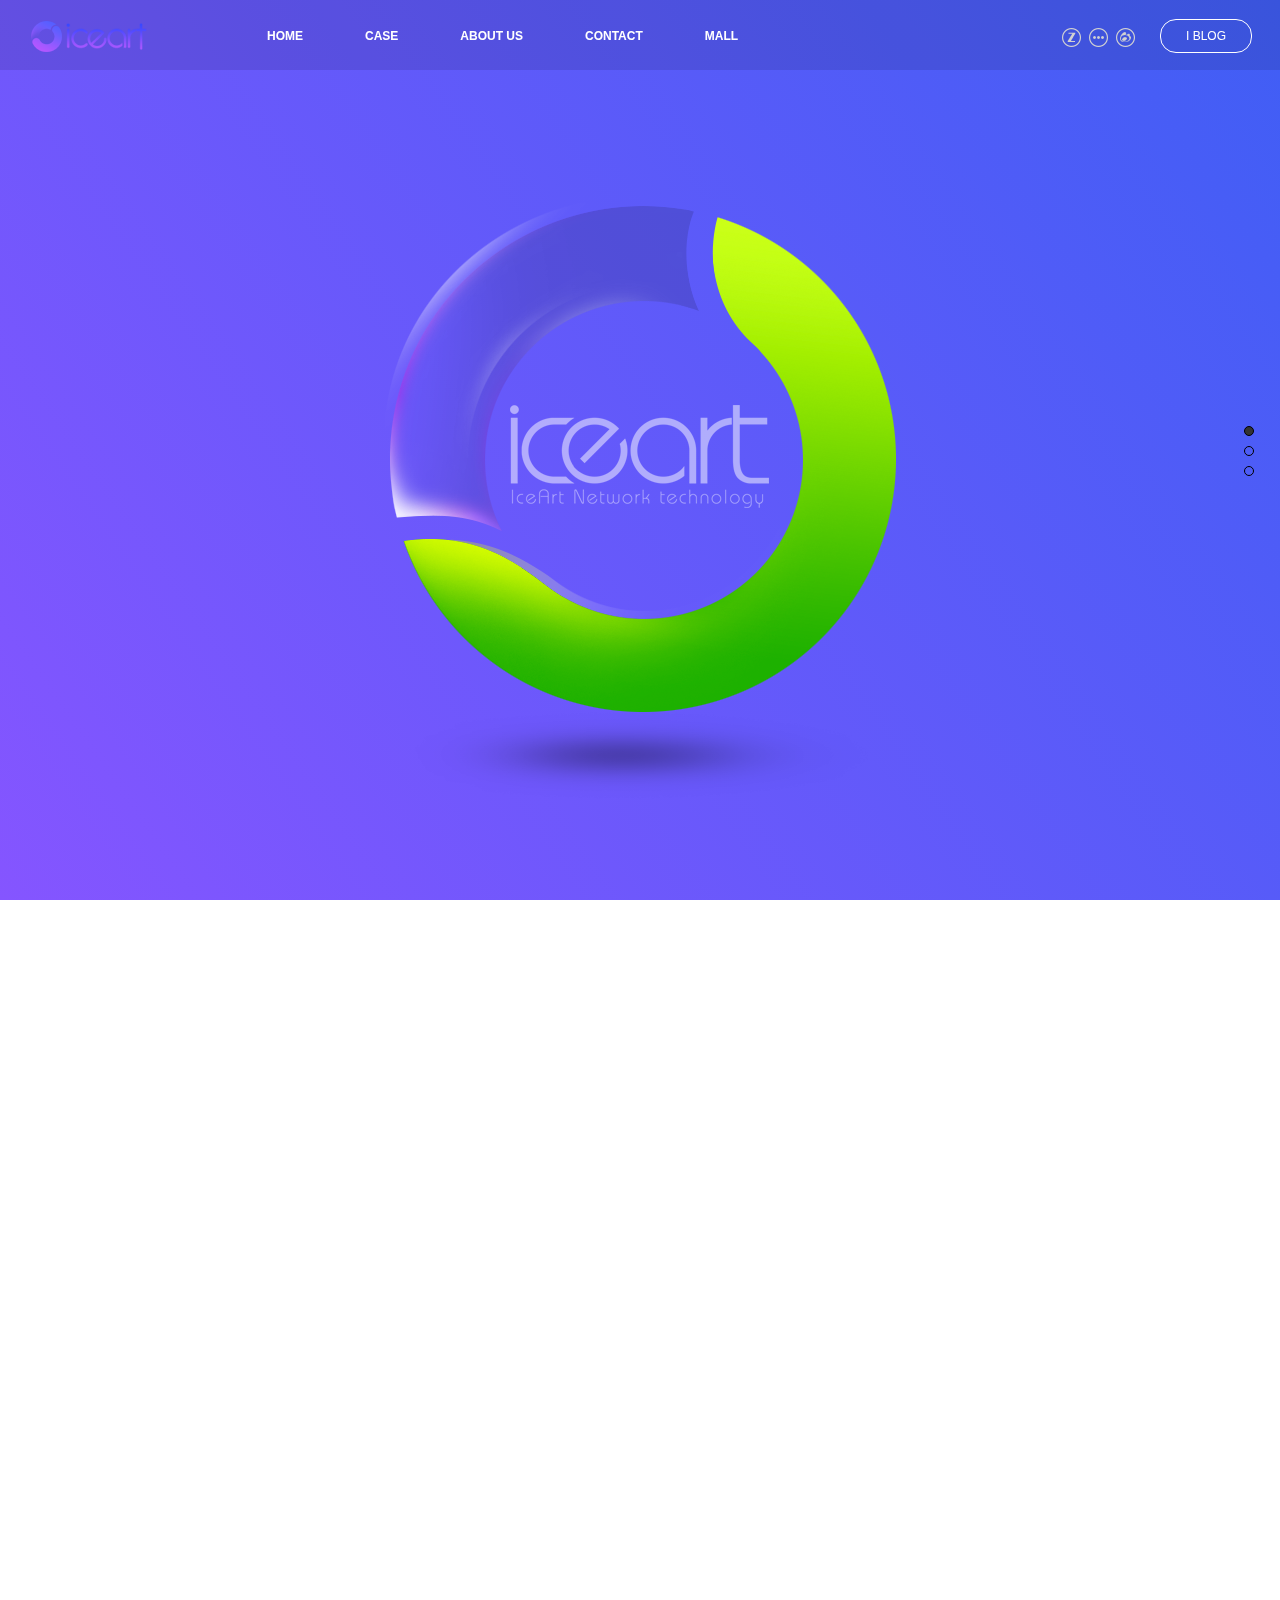
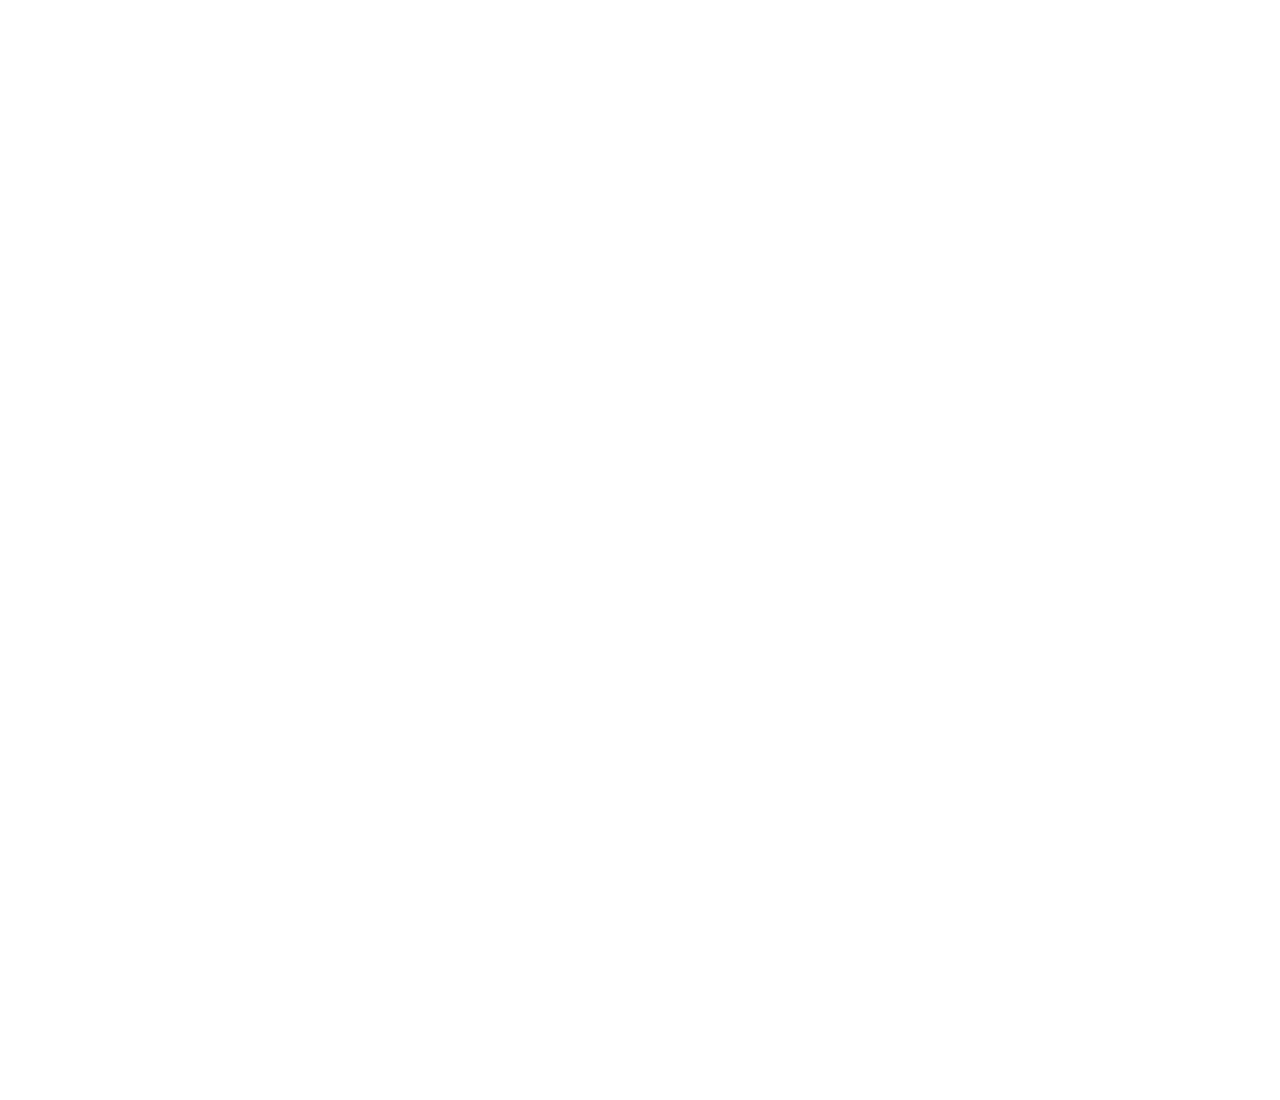
<file: index.html>
<!DOCTYPE html>
<html>
<head>
<meta charset="utf-8" />
<title>iceart首页</title>	
<link rel="stylesheet" type="text/css" href="css/style.css"/>
<link rel="stylesheet" type="text/css" href="css/jquery.fullPage.css"/>
</head>
<body>
<div id="header">
	<h1>iceart</h1>
	<ul id="nav">
		<li><a class="active" href="javascript:;">HOME</a></li>
		<li><a href="case.html">CASE</a></li>
		<li><a href="about.html">ABOUT US</a></li>
		<li><a href="contact.html">CONTACT</a></li>
		<li><a href="javascript:;">MALL</a></li>		
	</ul>
	<div id="header_blog">
		<a href="javascript:;">I BLOG</a>
	</div>
	<div id="header_ico">
		<a href="javascript:;"></a>
		<a href="javascript:;"></a>
		<a href="javascript:;"></a>
		<img src="images/nva_ico_wechat_describe.png"/>
	</div>	
</div>

<div id="wrap">
	<div id="index_page1" class="section">
		<div id="index_page1_box">
			<img src="images/index_page1_logo_small.png"/>
			<img src="images/index_page1_logo_big.png"/>
			<img src="images/index_page1_logo_shadow.png"/>
		</div>
	</div> 
	<div id="index_page2"  class="section">
		<div id="index_page2_icos" class="clearFix">
			<div class="index_page2_ico">				
					<img src="images/index_page2_ico01.png"/>
				<h2>Mobile app</h2>
				<button class="index_page2_icos_btn">View</button>			
				<div class="index_page2_icos_msg">
					<h3>移动品牌建设，手机应用开发设计</h3>
					<h3>Mobile brand building, mobile application development and design.</h3>
				</div>
			</div>
			<div class="index_page2_ico">				
					<img src="images/index_page2_ico02.png"/>
				<h2>Website</h2>
				<button class="index_page2_icos_btn">View</button>
				<div class="index_page2_icos_msg">
					<h3>原创优秀网页品牌建设 推广</h3>
					<h3>Original web brand building promotion,Committed to build No.1</h3>
				</div>
			</div>
			<div class="index_page2_ico">				
					<img src="images/index_page2_ico03.png"/>
				<h2>enterpriseVi</h2>
				<button class="index_page2_icos_btn">View</button>
				<div class="index_page2_icos_msg">
					<h3>企业标识,标志创意设计</h3>
					<h3>Excellent team building in ChinaCorporate logo,logo creative design.</h3>
				</div>
			</div>
			<div class="index_page2_ico">				
					<img src="images/index_page2_ico04.png"/>
				<h2>Brand</h2>
				<button class="index_page2_icos_btn">View</button>
				<div class="index_page2_icos_msg">
					<h3>致力创建全球顶尖品牌服务</h3>
					<h3>Committed to creating the world's top brand service,Multimedia Design</h3>
				</div>
			</div>
		</div>
		<div id="index_page2_bg">
			<div id="index_page2_bg1" class="index_page2_bg_opacity">
				<img src="images/index_page2_bg1.jpg"/>
			</div>
			<div id="index_page2_bg2">
				<img src="images/index_page2_bg2.jpg"/>
				<img src="images/index_page2_bg2_pic1.png" id="shan" style="z-index: 3;"/>
				<img src="images/index_page2_bg2_pic2.png" id="shan2" style="z-index: 3;"/>
			</div>
			<div id="index_page2_bg3">
				<img src="images/index_page2_bg3.jpg"/>
				<img src="images/index_page2_bg3_pic1.png"/>
			</div>
			<div id="index_page2_bg4">
				<img src="images/index_page2_bg4.jpg"/>
				<img src="images/index_page2_bg4_pic1.png" id="shan3" style="z-index: 7;"/>
				<img src="images/index_page2_bg4_pic2.png"/>
			</div>
		</div>		
	</div> 
	
	<div id="index_page3"  class="section">		
		<h2>ABOUT ICEART</h2>
		<br />
		<div id="index_page3_box">
			<div id="index_page3_pic1" class="index_page3_pic">
				<img src="images/index_page3_pic1.png"/>
				<!---------这里还需要改进----------->
				<div class="">
					<div class="index_page3_text">PC服务</div>
					<div class="index_page3_line"></div>
					<img src="images/index_page3_pointer.png" class="index_page3_point"/>
				</div>
				<div>
					<div class="index_page3_text">移动端App</div>
					<div class="index_page3_line"></div>
					<img src="images/index_page3_pointer.png" class="index_page3_point"/>
				</div>
				<div>
					<div class="index_page3_textR">BRAND</div>
					<div class="index_page3_lineR"></div>
					<img src="images/index_page3_pointer.png" class="index_page3_point"/>
				</div>
				<div>
					<div class="index_page3_textR">WEB建设</div>
					<div class="index_page3_lineR"></div>
					<img src="images/index_page3_pointer.png" class="index_page3_pointR"/>
				</div>
				<div>
					<div class="index_page3_textR">LOGO</div>
					<div class="index_page3_lineR"></div>
					<img src="images/index_page3_pointer.png" class="index_page3_point"/>
				</div>
			</div>			
			<div id="index_page3_pic2" class="index_page3_pic">
				<img src="images/index_page3_pic2.png"/>
			</div>
			
			<div id="index_page3_pic3" class="index_page3_pic">
				<img src="images/index_page3_pic1.png"/>
				<div>
					<div class="index_page3_text">PC服务</div>
					<div class="index_page3_line"></div>
					<img src="images/index_page3_pointer.png" class="point"/>
				</div>
				<div>
					<div class="index_page3_text">移动端App</div>
					<div class="index_page3_line"></div>
					<img src="images/index_page3_pointer.png" class="point"/>
				</div>
				<div>
					<div class="index_page3_textR">BRAND</div>
					<div class="index_page3_lineR"></div>
					<img src="images/index_page3_pointer.png" class="index_page3_point" />
				</div>
				<div>
					<div class="index_page3_textR">WEB建设</div>
					<div class="index_page3_lineR"></div>
					<img src="images/index_page3_pointer.png" class="index_page3_pointR"/>
				</div>
				<div>
					<div class="index_page3_textR">LOGO</div>
					<div class="index_page3_lineR"></div>
					<img src="images/index_page3_pointer.png" class="index_page3_point"/>
				</div>
			</div>
			<div id="index_page3_pic4" class="index_page3_pic">
				<img src="images/index_page3_pic2.png"/>
			</div>	
			
			<div id="index_page3_describe1">
				<p>以出众的视觉艺术设计和应用表现能力影响着每一个使用者，带给观众真正意义上的视觉享受。<br />
					在传达品牌理念的同时始终能以用户体验为核心进行创新设计。拥有业界最顶尖的视觉设计师，<br />
					最专业的设计团队和设计流程规范会为您的企业提升品质</p>				
			</div>
			<div id="index_page3_describe2">
				<p>以用户体验为基础进行的人机交互设计是要 考虑用户的背景、使用经验以及在操作过程中的感受， <br />
					从而设计符合最终用户的产品，使得最终用户在使用产品时愉悦、符合自己的逻辑、<br />
					有效完成并且是高效使用产品</p>
			</div>
			<div id="index_page3_describe3">
				<p>以出众的视觉艺术设计和应用表现能力影响着每一个使用者，带给观众真正意义上的视觉享受。<br />
					在传达品牌理念的同时始终能以用户体验为核心进行创新设计。拥有业界最顶尖的视觉设计师，<br />
					最专业的设计团队和设计流程规范会为您的企业提升品质</p>
			</div>
			<div id="index_page3_describe4">
				<p>以用户体验为基础进行的人机交互设计是要 考虑用户的背景、使用经验以及在操作过程中的感受，<br />
					从而设计符合最终用户的产品，使得最终用户在使用产品时愉悦、符合自己的逻辑、<br />
					有效完成并且是高效使用产品</p>
			</div>
		</div>
	</div> 
</div>
<script src="js/jquery-3.1.1.js"></script>
<script src="js/jquery.fullPage.min.js"></script>
<script src="js/js.js"></script>

</body>
</html>
</file>
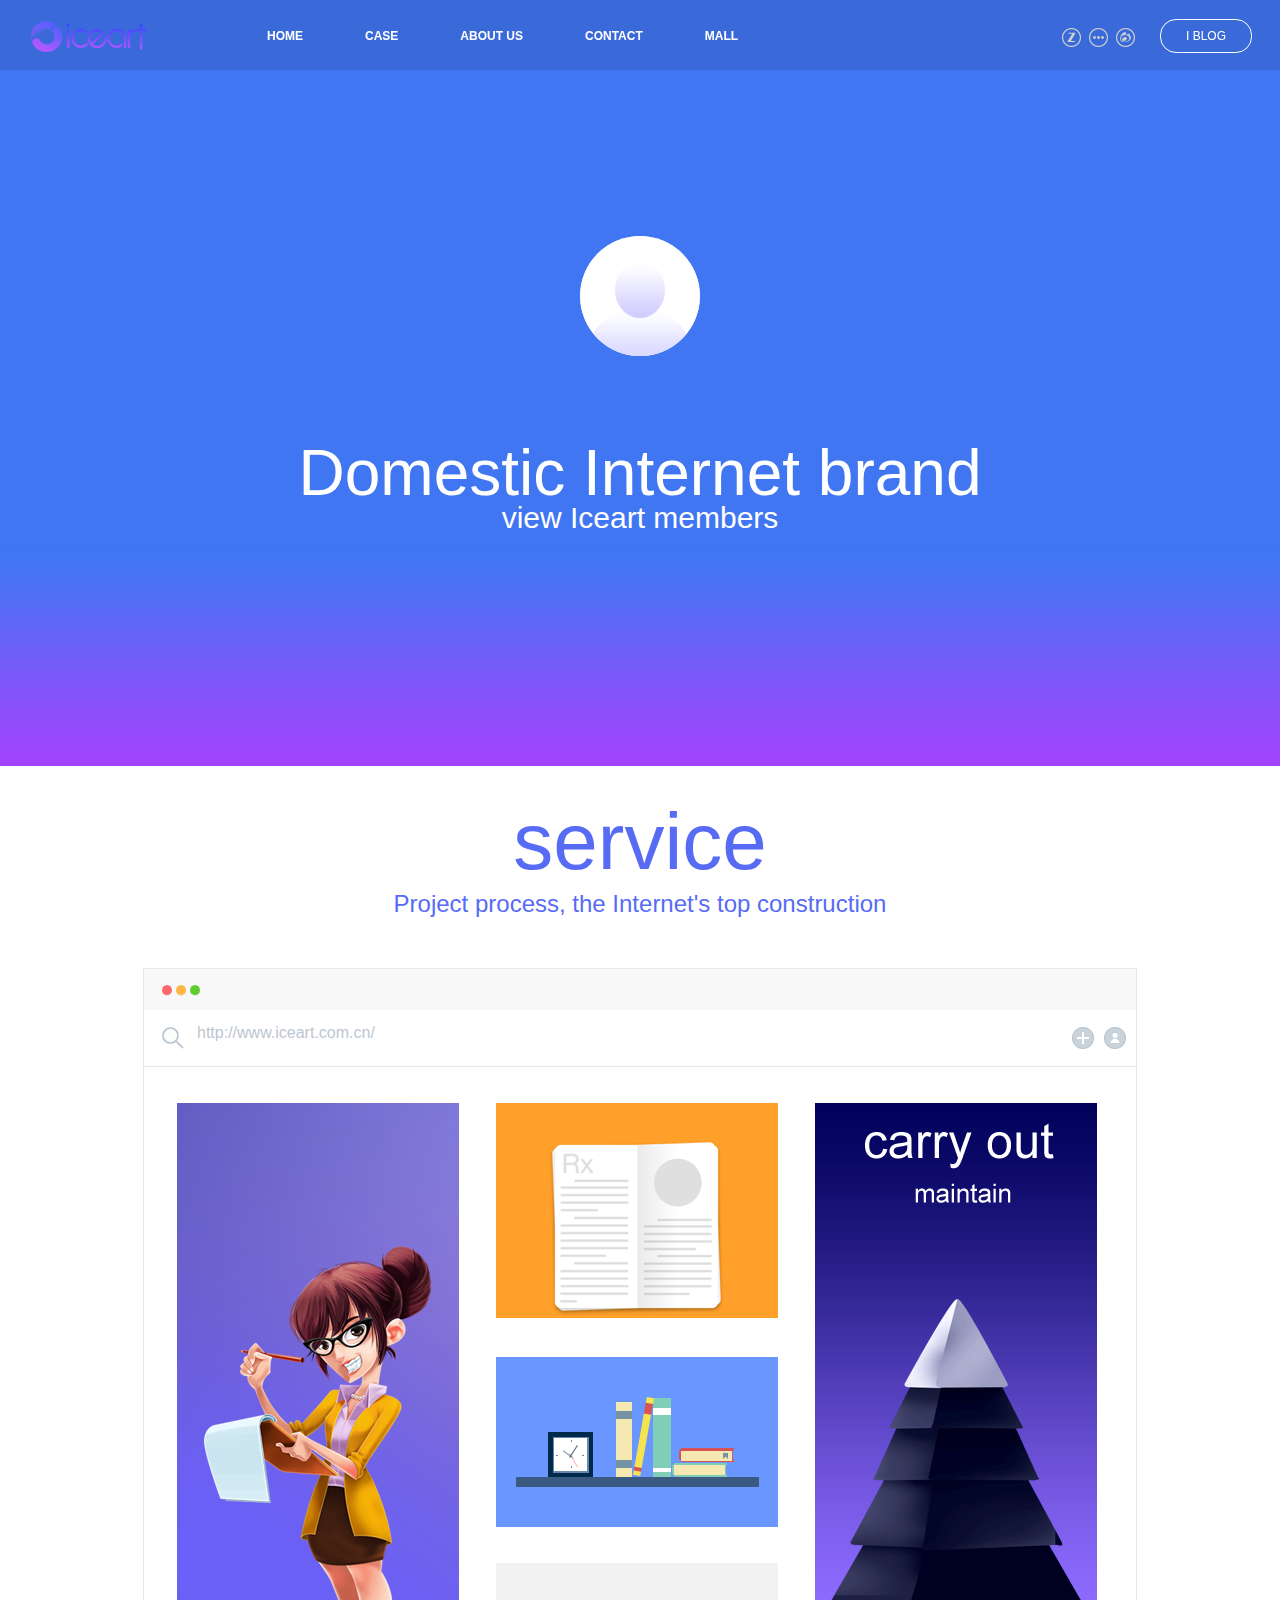
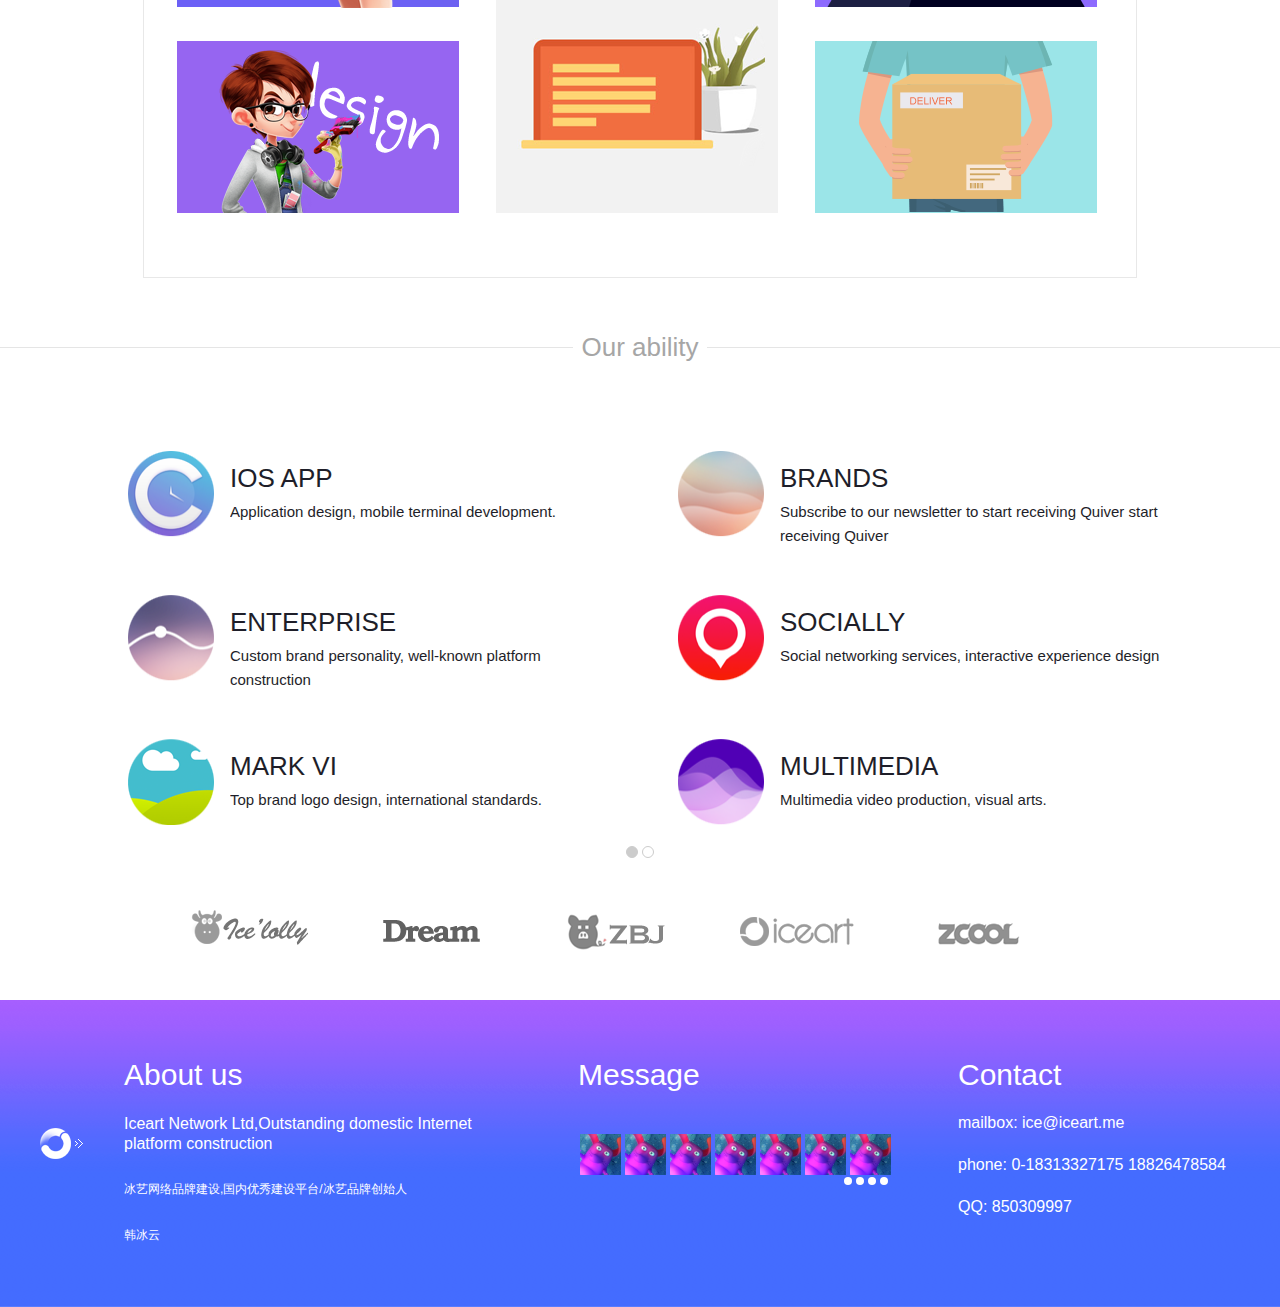
<file: about.html>
<!DOCTYPE html>
<html>
<head>
<meta charset="utf-8" />
<title>关于iceart</title>	
<link rel="stylesheet" type="text/css" href="css/style.css"/>
</head>
<body>
<div id="header">
	<h1>iceart</h1>
	<ul id="nav">
		<li><a href="index.html">HOME</a></li>
		<li><a href="case.html">CASE</a></li>
		<li><a href="about.html">ABOUT US</a></li>
		<li><a href="contact.html">CONTACT</a></li>
		<li><a href="javascript:;">MALL</a></li>		
	</ul>
	<div id="header_blog">
		<a href="javascript:;">I BLOG</a>
	</div>
	<div id="header_ico">
		<a href="javascript:;"></a>
		<a href="javascript:;"></a>
		<a href="javascript:;"></a>
		<img src="images/nva_ico_wechat_describe.png"/>
	</div>	
</div>

<div id="about_banner">
	<div class="about_banner_ico_bg"></div>
	<div id="about_banner_ico">
		<div class="about_banner_ico_above"></div>
		<div class="about_banner_ico_below"></div>
	</div>
	<h2>Domestic Internet brand</h2>
	<h3>view Iceart members</h3>
	<div class="about_banner_wave1"></div>
	<div class="about_banner_wave2"></div>
	<div class="about_banner_wave3"></div>
	<div class="about_banner_wave4"></div>
</div>
<div id="about_service">
	<h2>service</h2>
	<h3>Project process, the Internet's top construction</h3>
</div>
	<div id="about_item">
		<div class="about_item_dot">
			<div>
				<span></span>
				<span></span>
				<span></span>
			</div>
		</div>
		<div id="about_item_link">
			<div class="clearFix">
				<span></span>
				<a href="index.html">http://www.iceart.com.cn/</a>
			</div>
			<div>
				<span></span>
				<span></span>
			</div>
		</div>
		
		<div id="about_item_list">
			<div class="about_item1 about_item">
				<img src="images/about_service_pic1.png"/>
				
				<div class="about_item_describe">
					<img src="images/about_item_blue_ico.png" class="about_item_ico"/>
					<div class="about_item_text">
						<h2>项目研发设计咨询</h2>
						<h3>IceArtR and D projects design ,Consulting Learn.</h3>
					</div>
				</div>
			</div>
			<div class="about_item2 about_item">
				<img src="images/about_service_pic2.png"/>				
				<div class="about_item_describe">
					<img src="images/about_item_blue_ico.png" class="about_item_ico"/>
					<div class="about_item_text">
						<h2>设计创意海航</h2>
						<h3>IceArtR and D projects design ,Consulting Learn.</h3>
					</div>
				</div>
			</div>
			<div class="about_item3 about_item">
				<img src="images/about_service_pic3.png"/>
				<img src="images/about_service_pic3_2.png"/>
				<img src="images/about_service_pic3_3.png"/>				
				<div class="about_item_describe">
					<img src="images/about_item_blue_ico.png" class="about_item_ico"/>
					<div class="about_item_text">
						<h2>项目合作完结</h2>
					<h3>End of cooperation and look forward to the next cooperation.</h3>
					</div>
				</div>
			</div>
			<div class="about_item4">
				<img src="images/about_service_pic4.png"/>
			</div>
			<div class="about_item5 about_item">
				<img src="images/about_service_pic5.png"/>
				<img src="images/about_service_pic5_2.png"/>				
				<div class="about_item_describe">
					<img src="images/about_item_blue_ico.png" class="about_item_ico"/>
					<div class="about_item_text">
						<h2>技术实现研发</h2>
						<h3>Technology development.</h3>
					</div>
				</div>
			</div>
			<div class="about_item6 about_item">
				<img src="images/about_service_pic6.png"/>				
				<div class="about_item_describe">
					<img src="images/about_item_blue_ico.png" class="about_item_ico"/>
					<div class="about_item_text">
						<h2>维护管理</h2>
						<h3>IceArtR and D projects design ,Consulting Learn.</h3>
					</div>
				</div>
			</div>
			<div class="about_item7 about_item">
				<img src="images/about_service_pic7.png"/>				
				<div class="about_item_describe">
					<img src="images/about_item_blue_ico.png" class="about_item_ico"/>
					<div class="about_item_text">
						<h2>任务交接</h2>
						<h3>Task handover,Prepare on-line.</h3>
					</div>
				</div>
			</div>
		</div>
	</div>	

<div id="about_ability_title">	
		<div class="about_ability_line"></div>
		<h2>Our ability</h2>
</div>
<div id="about_ability">
	<div class="about_ability_show">
		<div class="about_ability_box">
			<img src="images/about_ability_ico1.png"/>
			<div class="about_ability_text">
				<h2>IOS APP</h2>
				<h3>Application design, mobile terminal development.</h3>
			</div>
		</div>	
		<div class="about_ability_box">
			<img src="images/about_ability_ico2.png"/>
			<div class="about_ability_text">
				<h2>BRANDS</h2>
				<h3>Subscribe to our newsletter to start receiving Quiver start receiving Quiver</h3>
			</div>
		</div>
		<div class="about_ability_box">
			<img src="images/about_ability_ico3.png"/>
			<div class="about_ability_text">
				<h2>ENTERPRISE</h2>
				<h3>Custom brand personality, well-known platform construction</h3>
			</div>
		</div>
		<div class="about_ability_box">
			<img src="images/about_ability_ico4.png"/>
			<div class="about_ability_text">
				<h2>SOCIALLY</h2>
				<h3>Social networking services, interactive experience design</h3>
			</div>
		</div>
		<div class="about_ability_box">
			<img src="images/about_ability_ico5.png"/>
			<div class="about_ability_text">
				<h2>MARK VI</h2>
				<h3>Top brand logo design, international standards.</h3>
			</div>
		</div>
		<div class="about_ability_box">
			<img src="images/about_ability_ico6.png"/>
			<div class="about_ability_text">
				<h2>MULTIMEDIA</h2>
				<h3>Multimedia video production, visual arts.</h3>
			</div>
		</div>
	</div>
	<div class="about_ability_hide">
		<div>
			<img src="images/about_ability_blueIco1.png"/>
		</div>
		<div>
			<img src="images/about_ability_blueIco2.png"/>
		</div>
		<div>
			<img src="images/about_ability_blueIco3.png"/>
		</div>
		<div>
			<img src="images/about_ability_blueIco4.png"/>
		</div>
		<div>
			<img src="images/about_ability_blueIco5.png"/>
		</div>
		<div>
			<img src="images/about_ability_blueIco6.png"/>
		</div>
		<div>
			<img src="images/about_ability_blueIco7.png"/>
		</div>
		<div>
			<img src="images/about_ability_blueIco8.png"/>
		</div>
		<div>
			<img src="images/about_ability_blueIco9.png"/>
		</div>
		<div>
			<img src="images/about_ability_blueIco10.png"/>
		</div>
	</div>
	<div class="about_ability_click">
		<div class="active"></div>
		<div></div>
	</div>
</div>
<!-------------底部--------------->
<!-------------底部--------------->		
<div id="cooperate">
	<ul class="clearFix">
		<li><img src="images/case_bottom_logo1.png"/></li>
		<li><img src="images/case_bottom_logo2.png"/></li>
		<li><img src="images/case_bottom_logo3.png"/></li>
		<li><img src="images/case_bottom_logo4.png"/></li>
		<li><img src="images/case_bottom_logo5.png"/></li>
	</ul>
</div>
<footer id="footer">
	<div id="head">
		<div class="container">
			<div class="logo">
				<img src="images/case_bottom_logo_small.png"/>
				<img src="images/case_botom_ico_right.png"/>
			</div>
			<div class="about">
				<p class="titleP">About us</p>
				<p class="title-e">Iceart Network Ltd,Outstanding domestic Internet platform construction</p>
				<p>冰艺网络品牌建设,国内优秀建设平台/冰艺品牌创始人</p>
				<p>韩冰云</p>
			</div>
			<div class="fMsg">
				<p class="titleP">Message</p>
				<div id="smallImg" class="clearFix">
					<img src="images/case_bottom_carton_ico.png"/>
					<img src="images/case_bottom_carton_ico.png"/>
					<img src="images/case_bottom_carton_ico.png"/>
					<img src="images/case_bottom_carton_ico.png"/>
					<img src="images/case_bottom_carton_ico.png"/>
					<img src="images/case_bottom_carton_ico.png"/>
					<img src="images/case_bottom_carton_ico.png"/>
				</div>
				<div class="fPoint clearFix">
					<span></span>
					<span></span>
					<span></span>
					<span></span>
				</div>
			</div>
			<div id="Contact">
				<p class="titleP">Contact</p>
				<p>mailbox: ice@iceart.me</p>
				<p>phone: 0-18313327175  18826478584</p>
				<p>QQ: 850309997</p>
			</div>
		</div>				
	</div>			
</footer>
</body>
<script src="js/jquery-3.1.1.js" type="text/javascript" charset="utf-8"></script>
<script src="js/main.js" type="text/javascript" charset="utf-8"></script>
</html>
</file>
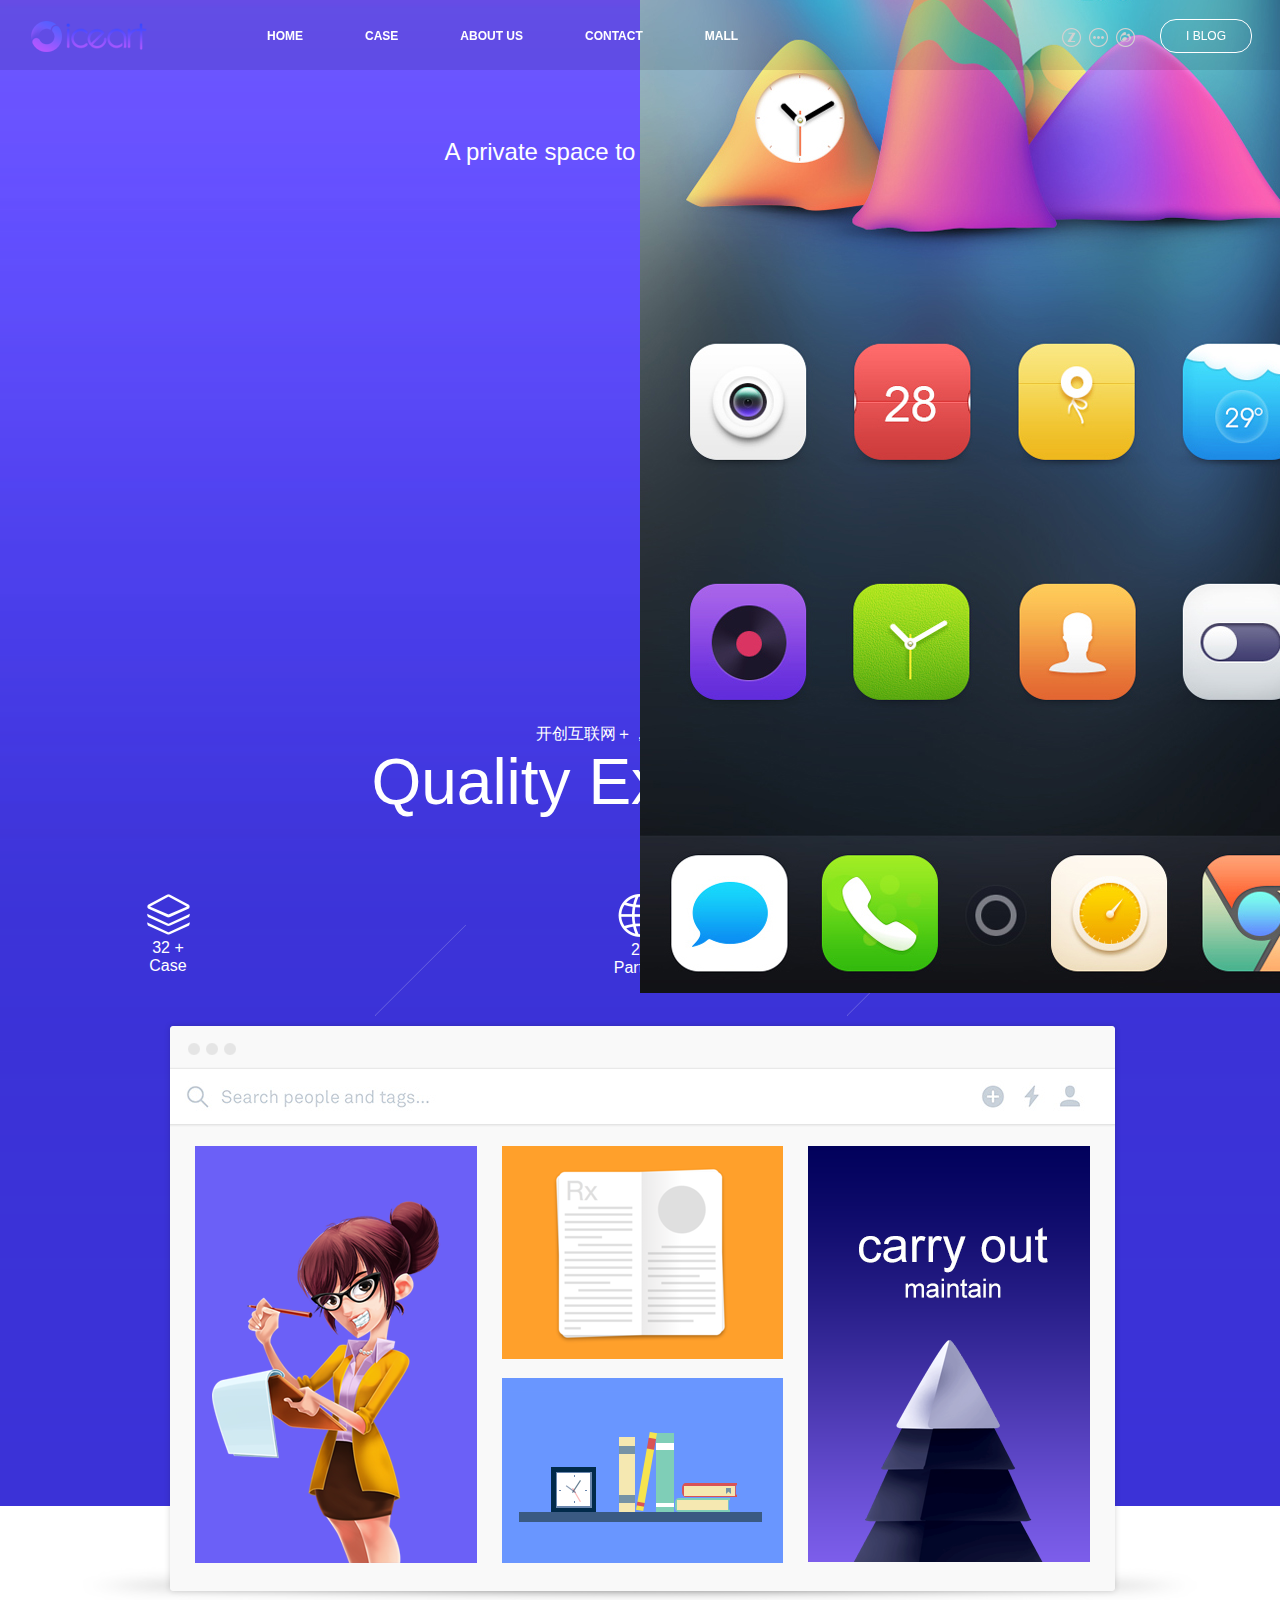
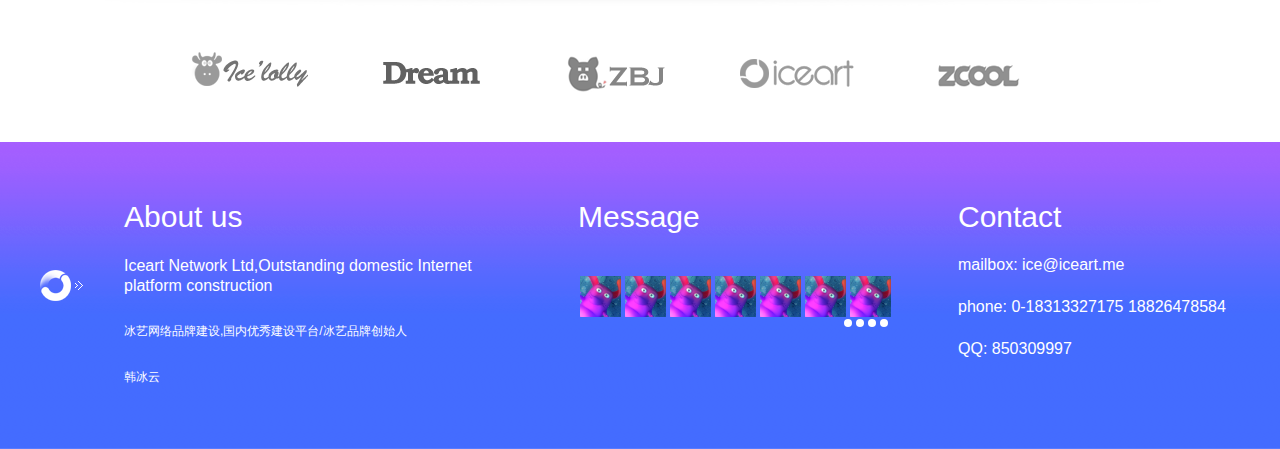
<file: case.html>
<!DOCTYPE html>
<html>
<head>
<meta charset="utf-8" />
<title>iceart案例</title>	
<link rel="stylesheet" type="text/css" href="css/style.css"/>
</head>
<body>
<div id="header">
	<h1>iceart</h1>
	<ul id="nav">
		<li><a href="index.html">HOME</a></li>
		<li><a href="case.html">CASE</a></li>
		<li><a href="about.html">ABOUT US</a></li>
		<li><a href="contact.html">CONTACT</a></li>
		<li><a href="javascript:;">MALL</a></li>		
	</ul>
	<div id="header_blog">
		<a href="javascript:;">I BLOG</a>
	</div>
	<div id="header_ico">
		<a href="javascript:;"></a>
		<a href="javascript:;"></a>
		<a href="javascript:;"></a>
		<img src="images/nva_ico_wechat_describe.png"/>
	</div>	
</div>

<div id="sec">	
	<div class="case_banner_bg case_banner_bg1"></div>
	<div class="case_banner_bg case_banner_bg2"></div>
	<div class="case_banner_bg case_banner_bg3"></div>	
	<div id="case_banner">
		<h2 class="case_banner_title">A private space to share and discuss</h2>
		<ul id="case_banner_pic">
			<li><img src="images/case_banner_pic1.jpg"/></li>
			<li><img src="images/case_banner_pic2.jpg"/></li>
			<li><img src="images/case_banner_pic3.jpg"/></li>
		</ul>
	</div>
	<div id="case_banner_carousel">
		<div class="case_banner_carousel_text">
			<div>
				<h2>开创互联网＋，优质视觉体验</h2>
				<h3>Quality Experience</h3>
			</div>
			<div>
				<h2>专制主流手机端产品体验研究，引领潮流</h2>
				<h3>app Design Experience</h3>
			</div>
			<div>
				<h2>开创互联网＋，优质视觉体验</h2>
				<h3>Quality Experience</h3>
			</div>
		</div>
		<div id="case_mid_ico" class="clearFix">
			<div class="case_mid_ico1">
				<img src="images/case_mid_ico1.png"/>
				<div class="case_mid_ico_text">
					<span>32</span>
					<span class="add">+</span>
				</div>
				<p>Case</p>
			</div>
			<div class="case_mid_diagonal">
				<img src="images/case_mid_ico_line.png"/>
			</div>
			<div class="case_mid_ico2">
				<img src="images/case_mid_ico2.png"/>
				<div class="case_mid_ico_text">
					<span>26</span>
				</div>
				<p>Partner</p>
			</div>
			<div class="case_mid_diagonal">
				<img src="images/case_mid_ico_line.png"/>
			</div>
			<div class="case_mid_ico3">
				<img src="images/case_mid_ico3.png"/>
				<div class="case_mid_ico_text">
					<span>8</span>
					<span>+</span>
				</div>
				<p>member</p>
			</div>
		</div>
		<div id="case_mid_carousel">
			<div class="case_mid_carousel_box clearFix">
				<div id="case_mid_carousel_pic1">
					<img src="images/case_mid_banner1.png"/>
				</div>
				<div id="case_mid_carousel_pic2">
					<img src="images/case_mid_banner2.png"/>
				</div>
			</div>
		</div>
	</div>			
</div>
<!-------------底部--------------->
<!-------------底部--------------->		
<div id="cooperate">
	<ul class="clearFix">
		<li><img src="images/case_bottom_logo1.png"/></li>
		<li><img src="images/case_bottom_logo2.png"/></li>
		<li><img src="images/case_bottom_logo3.png"/></li>
		<li><img src="images/case_bottom_logo4.png"/></li>
		<li><img src="images/case_bottom_logo5.png"/></li>
	</ul>
</div>
<div id="footer">
	<div id="head">
		<div class="container">
			<div class="logo">
				<img src="images/case_bottom_logo_small.png"/>
				<img src="images/case_botom_ico_right.png"/>
			</div>
			<div class="about">
				<p class="titleP">About us</p>
				<p class="title-e">Iceart Network Ltd,Outstanding domestic Internet platform construction</p>
				<p>冰艺网络品牌建设,国内优秀建设平台/冰艺品牌创始人</p>
				<p>韩冰云</p>
			</div>
			<div class="fMsg">
				<p class="titleP">Message</p>
				<div id="smallImg" class="clearFix">
					<img src="images/case_bottom_carton_ico.png"/>
					<img src="images/case_bottom_carton_ico.png"/>
					<img src="images/case_bottom_carton_ico.png"/>
					<img src="images/case_bottom_carton_ico.png"/>
					<img src="images/case_bottom_carton_ico.png"/>
					<img src="images/case_bottom_carton_ico.png"/>
					<img src="images/case_bottom_carton_ico.png"/>
				</div>
				<div class="fPoint clearFix">
					<span></span>
					<span></span>
					<span></span>
					<span></span>
				</div>
			</div>
			<div id="Contact">
				<p class="titleP">Contact</p>
				<p>mailbox: ice@iceart.me</p>
				<p>phone: 0-18313327175  18826478584</p>
				<p>QQ: 850309997</p>
			</div>
		</div>
	</div>
</div>
</body>
<script src="js/jquery-3.1.1.js" type="text/javascript" charset="utf-8"></script>
<script src="js/main.js" type="text/javascript" charset="utf-8"></script>
</html>
</file>
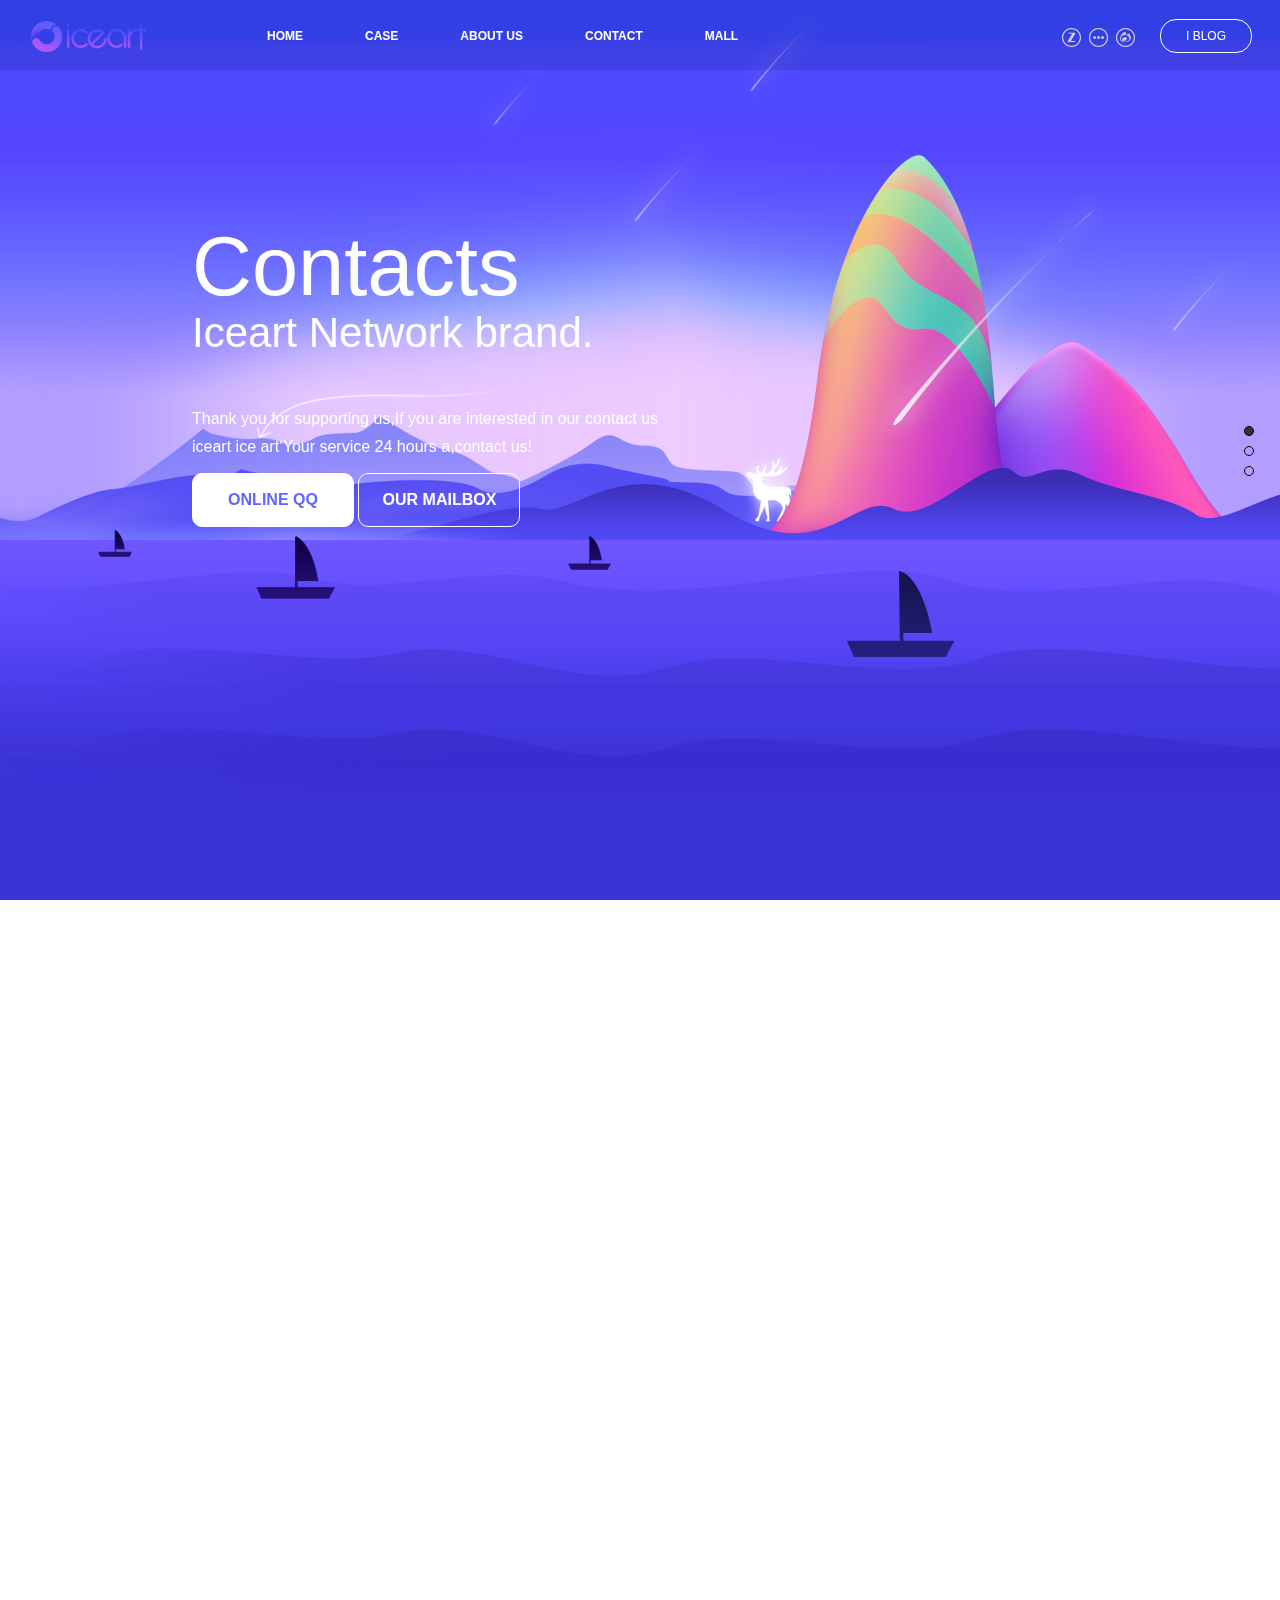
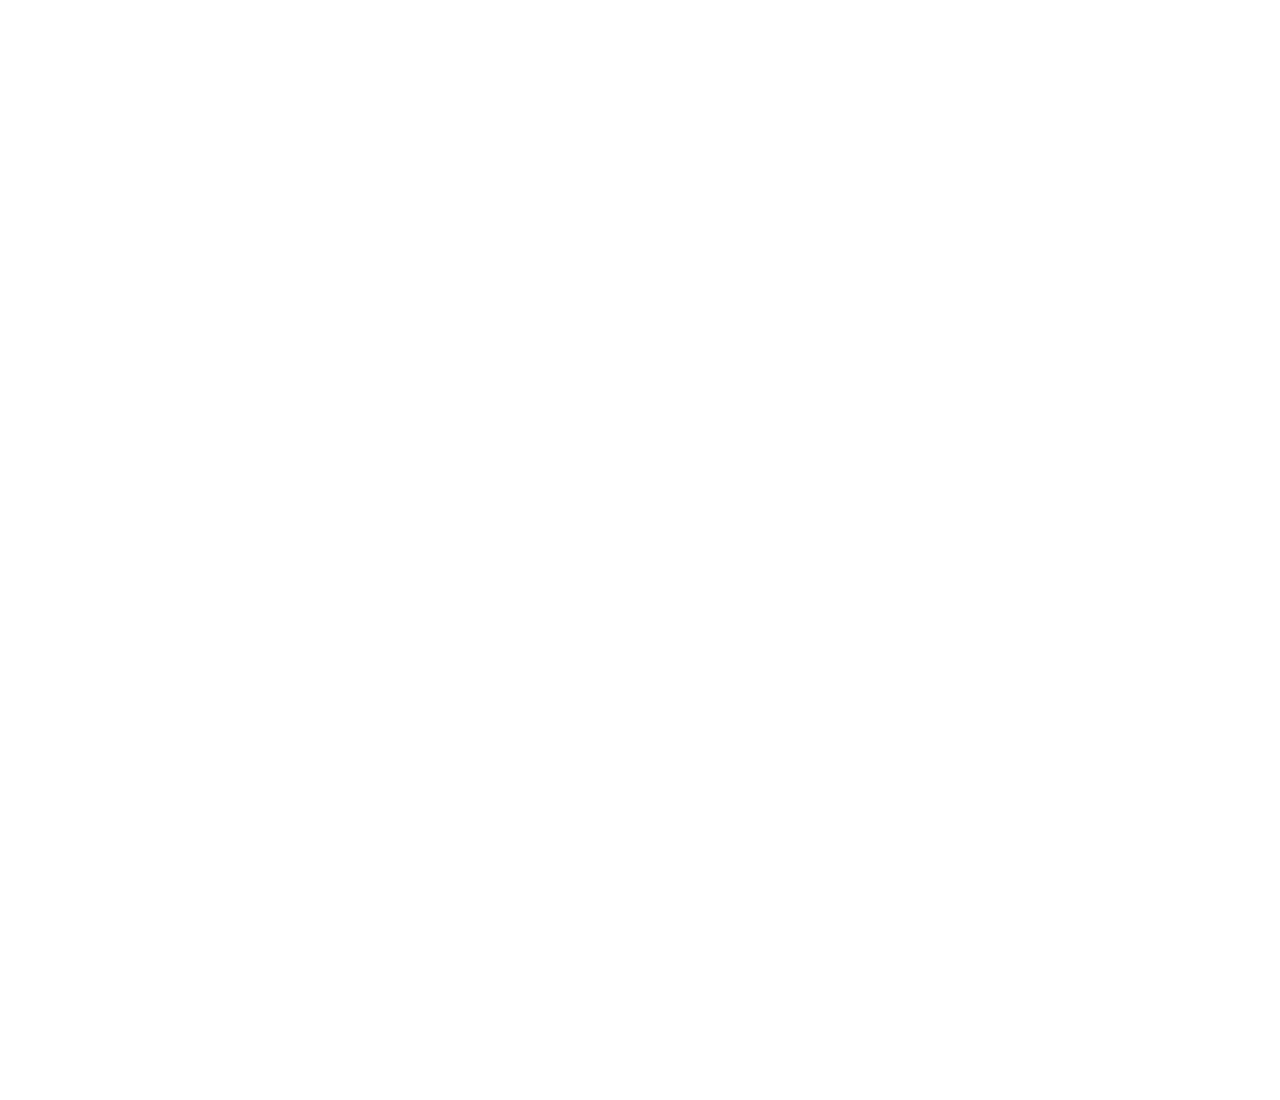
<file: contact.html>
<!DOCTYPE html>
<html>
<head>
<meta charset="utf-8" />
<title>联系我们</title>	
<link rel="stylesheet" type="text/css" href="css/style.css"/>
<link rel="stylesheet" type="text/css" href="css/jquery.fullPage.css"/>
</head>
<body>
<div id="header">
	<h1>iceart</h1>
	<ul id="nav">
		<li><a href="index.html">HOME</a></li>
		<li><a href="case.html">CASE</a></li>
		<li><a href="about.html">ABOUT US</a></li>
		<li><a href="contact.html">CONTACT</a></li>
		<li><a href="javascript:;">MALL</a></li>		
	</ul>
	<div id="header_blog">
		<a href="javascript:;">I BLOG</a>
	</div>
	<div id="header_ico">
		<a href="javascript:;"></a>
		<a href="javascript:;"></a>
		<a href="javascript:;"></a>
		<img src="images/nva_ico_wechat_describe.png"/>
	</div>	
</div>

<div id="conWrap">
	<div id="contact_page1" class="section">
		<div class="contact_page1_banner">
			<img src="images/contact_banner_mountain1.png" style="z-index: 2;"/>
			<img src="images/contact_banner_mountain2.png" style="z-index: 3;"/>
			<img src="images/contact_banner_mountain3.png" style="z-index: 5;"/>
			<img src="images/contact_banner_colorful.png" style="z-index: 4;"/>
			<img src="images/contact_banner_deer.png"/>
			<img src="images/contact_banner_line1.png" class="contact_page1_star"/>
			<img src="images/contact_banner_line2.png" class="contact_page1_star"/>
			<img src="images/contact_banner_line3.png" class="contact_page1_star"/>
			<img src="images/contact_banner_line4.png" class="contact_page1_star"/>
			<img src="images/contact_banner_line5.png" class="contact_page1_star"/>
			<img src="images/contact_banner_line6.png"/>
		</div>
		<div class="contact_page1_shadow"></div>
		<div id="contact_page1_wave">
			<img src="images/contact_banner_wave1.png" class="contact_page1_wave"/>
			<img src="images/contact_banner_wave2.png" class="contact_page1_wave"/>
			<img src="images/contact_banner_wave3.png" class="contact_page1_wave"/>
			<img src="images/contact_banner_boat1.png"/>
			<img src="images/contact_banner_boat2.png"/>
			<img src="images/contact_banner_boat3.png"/>
			<img src="images/contact_banner_boat4.png"/>
		</div>
		<div id="contact_page1_text">
			<h2>Contacts</h2>
			<h3>Iceart Network brand.</h3>
			<p>Thank you for supporting us,If you are interested in our contact us<br/>
				iceart ice art‘Your service 24 hours a,contact us!
			</p>
			<div id="contact_page1_btn">
				<span>ONLINE QQ</span>
				<span>OUR MAILBOX</span>
			</div>
		</div>
	</div>
	<div class="section" id="contact_page2" >
		<h2>致力打造国内优网络品牌建设,诚信合作制定</h2>
		<h3>Telephone counseling Iceart?</h3>
	</div>
	<div class="section" id="contact_page3" >				
	</div>
</div>
<div id="contact_page2_pic">
	<div id="contact_page2_mid" style="width: 1200px; margin: 0 auto;">	
	
	<div class="contact_page2_pic_box">
		<img src="images/contact_page2_pic1.jpg"/>
		<h2>2010</h2>
	</div>
	<div class="contact_page2_pic_box">
		<img src="images/contact_page2_pic2.jpg"/>
		<h2>2011</h2>
	</div>
	<div class="contact_page2_pic_box">
		<img src="images/contact_page2_pic3.jpg"/>
		<h2>2012</h2>
	</div>
	<div class="contact_page2_pic_box">
		<img src="images/contact_page2_pic4.jpg"/>
		<h2>2013</h2>
	</div>
	<div class="contact_page2_pic_box">
		<img src="images/contact_page2_pic5.jpg"/>
		<h2>2014</h2>
	</div>
	<div class="contact_page2_pic_box">
		<img src="images/contact_page2_pic6.jpg"/>
		<h2>2015</h2>
	</div>
	</div>
</div>
<div id="contact_page2_phone">
	<img src="images/contact_tel_number.png"/>
	<h2>联系我们</h2>
	<h3>183-1332-7175</h3>
</div>
<div id="contact_page3_thank">
	<a href="javascript:;"></a>
	<div class="contact_page3_thank_text"><span>MESSAGE</span></div>
</div>
<script src="js/jquery-3.1.1.js" type="text/javascript" charset="utf-8"></script>
<script src="js/jquery.fullPage.min.js" type="text/javascript" charset="utf-8"></script>
<script src="js/main.js" type="text/javascript" charset="utf-8"></script>
</body>
</html>
</file>
<file: css/style.css>
@charset "utf-8";
body, h1, h2, h3, h4, h5, h6, hr, p, blockquote, dl, dt, dd, ul, ol, li, pre, form, fieldset, legend, button, input, textarea, th, td { margin:0; padding:0; font-family: "microsoft yahei", arial, \5b8b\4f53; }
h1, h2, h3, h4, h5, h6{ font-weight: normal;}
address, cite, dfn, em, var { font-style:normal; }
code, kbd, pre, samp { font-family:couriernew, courier, monospace; }
small{ font-size:12px; }
ul, ol { list-style:none; }
a { text-decoration:none; }
a:hover { /*text-decoration:underline; */}
sup { vertical-align:text-top; }
sub{ vertical-align:text-bottom; }
legend { color:#000; }
fieldset, img { border:0; }
button, input, select, textarea { font-size:100%; }
table { border-collapse:collapse; border-spacing:0; }
/*------------------index-start----------------------------------*/
#header{
	height: 68px;
	border: 1px solid rgba(0,0,0,0);
	background: rgba(0,0,0,.1);
	position: fixed;
	top: 0;
	left: 0;
	width: 100%;
	z-index: 999;
}
#header h1{
	height: 0;
	padding-top: 31px;
	overflow: hidden;
	width: 116px;
	background: url(../images/logo.png) no-repeat;
	float: left;
	margin-left: 30px;
	margin-right: 94px;
	margin-top: 20px;
}
/*.clearFix:after{
	content: "";
	display: block;
	clear: both;
}*/
#nav{
	float: left;
	height: 36px;
	margin-top: 17px;
	position: relative;
}
#nav li{
	float: left;	
	color: #fff;
	margin-right: 10px;
}
#nav li a{
	float: left;
	color: #fff;
	font:bold 12px/36px arial;
	padding: 0 26px;
}
#nav li a:hover{
	border-radius: 10px;
	border: #FFFFFF solid 1px;
}
#nav li:nth-of-type(6){
	position: absolute;
	left: 0;
	top:0;
	height: 100%;
	width: 88px;
	border: 1px solid #fff;
	border-radius: 16px;
	z-index: -1;
}
#index_page1{
	height: 100%;
	width: 100%;
	background:-webkit-gradient(linear, 0% 100%, 100% 0%, from(rgb(133, 85, 255)), to(rgb(64, 94, 245)));
}
#index_page2{
	position: relative;
}
#index_page3{
	background: green;
	position: relative;
}
#header_blog{
	float: right;
	border: 1px solid #fff;
	border-radius: 16px;
	margin-right: 29px;
	margin-top: 18px;
	transition: .5s;
}
#header_blog a{
	float: right;
	color: #fff;
	font:12px/32px arial;
	padding: 0 25px;
	transition: .5s;
}
#header_ico{
	float: right;
	height: 19px;
	margin-top: 27px;
	margin-right: 25px;
	position: relative;
}
#header_ico img{
	position: absolute;
	top:-50px;
	left: 50%;
	margin-left: -75px;
	opacity: 0;
	z-index: -1;
}
#header_ico a{
	float: left;
	width: 19px;
	height: 19px;
	transition: .5s;
}
#header_ico a:nth-of-type(1){
	background: url(../images/nav_ico_zcool.png) no-repeat;
}
#header_ico a:nth-of-type(2){
	background: url(../images/nav_ico_wechat.png) no-repeat;
	margin-left: 8px;
}
#header_ico a:nth-of-type(3){
	background: url(../images/nav_ico_weibo.png) no-repeat;
	margin-left: 8px;
}
/*------------------index-end-----------------------------------*/
#wrap{
	position: absolute;
	width: 100%;
	height:300%;
	top: 0;
	left: 0;
}
#wrap>div{
	width: 100%;
	overflow: hidden;
}
#index_page1_box {
	width: 512px;
	height: 512px;
	position: relative;
	margin:200px auto;
}
#index_page1_box img:nth-of-type(1){
	position: absolute;
	top:50%;
	left: 50%;
	margin-top: -51px;
	margin-left: -130px;
	z-index: 2;
	opacity: 0;
}
#index_page1_box img:nth-of-type(2){
	position: absolute;
	top:-500px;
	left: 0;
	z-index: 1;
}
#index_page1_box img:nth-of-type(3){
	position: absolute;
	top:512px;
	left: 50%;
	margin-left: -225px;
	z-index: 1;
}
#index_page2_icos img{
	height:63px;
}
#index_page2_icos{
	position: absolute;
	top:50%;
	margin-top: -100px;
	left: 50%;
	margin-left: -540px;
	z-index: 999;
}
@keyframes fall{
	from{transform: translateY(-100%);
		opacity: 0;
	}
	to{transform: translateY(0);
		opacity: 1;}
}
@keyframes fall1{
	from{transform: translateY(-200%);
		opacity: 0;
	}
	to{transform: translateY(0);
		opacity: 1;}
}
#index_page2_icos .index_page2_ico{
	float: left;
	width: 270px;
	height: 182px;
	text-align: center;
	color: #FFFFFF;
	position: relative;
	cursor: pointer;
	top:0px;
	opacity: 1;	
}
#index_page2_icos .index_page2_ico .index_page2_icos_btn_opactiy{
	top:206px;
	opacity: 1;
	background: #FFFFFF;
	color: #000000;
}
#index_page2_icos .index_page2_ico .color{
	background: #FFFFFF;
	color: #000;
}
#index_page2_icos .index_page2_ico>h2{
	font: 24px/64px arial;
}
#index_page2_icos .index_page2_icos_btn{
	font-size: 16px;
    font-family: Arial, Helvetica, sans-serif;
    cursor: pointer;
    width: 100px;
    height: 40px;
    line-height: 40px;
    text-align: center;
    margin: 0 auto;
    border: 2px solid #fff;
    border-radius: 44px;
    -webkit-border-radius: 44px;
    background: transparent;
    color: #FFFFFF;
}
#index_page2_icos .index_page2_icos_msg{
	transition-duration: .3s;
    opacity: 0;
    transform: translateY(40px);
    position: absolute;
    top: 300px;
    left: 50%;
    width: 400px;
    margin-left: -200px;
    text-align: center;
    visibility: hidden;
}
#index_page2_icos .index_page2_icos_msg h3{
	font-size: 16px;
	line-height: 22px;
}
#index_page2_icos .show{
	opacity: 1;
	top: 170px;
	visibility: visible;
}
#index_page2_bg{
	width: 100%;
	height: 100%;
	position: absolute;
	top: 0;
	left: 0;
}
#index_page2_bg .index_page2_bg_opacity{
	opacity: 1;
}
#index_page2_bg1{
	position: absolute;
	top: 0;
	left: 0;
	width: 100%;
	height: 100%;
	opacity: 0;
	transition: 1s;
}
#index_page2_bg2{
	position: absolute;
	top: 0;
	left: 0;
	width: 100%;
	height: 100%;
	opacity: 0;
	transition: 1s;
}

#index_page2_bg3{
	position: absolute;
	top: 0;
	left: 0;
	width: 100%;
	height: 100%;
	opacity: 0;
	transition: 1s;
}
#index_page2_bg4{
	position: absolute;
	top: 0;
	left: 0;
	width: 100%;
	height: 100%;
	opacity: 0;
	transition: 1s;
}
@keyframes move{
	0%{
		transform: scale(1,1);
	}
	50%{
		transform: scale(1.2,1.2);
	}
	100%{
		transform: scale(1,1);
	}
}
@keyframes move1{
	0%{
		left: 0px;
	}
	50%{
		left: 300px;
	}
	100%{
		left: 0px;
	}
}
#index_page2_bg1 img{
	width: 100%;
	height: 100%;
	animation: move 20s infinite linear;
}
#index_page2_bg2 img:nth-of-type(2){
	position: absolute;
	bottom: 0;
	left: 0;
	z-index: 3;
}
#index_page2_bg2 img:nth-of-type(3){
	position: absolute;
	bottom: 0;
	left: 50px;
	z-index: 3;
}
#index_page2_bg3 img:nth-of-type(2){
	position: absolute;
	top:50%;
	left: 50%;
	z-index: 6;
	margin-top: -275px;
	margin-left: -275px;
	animation: move 20s infinite linear;
}
#index_page2_bg4 img:nth-of-type(2){
	position: absolute;
	top:50%;
	left: 50%;
	z-index: 7;
	margin-top: -200px;
	margin-left: -650px;
	_animation: move 20s infinite linear;
}
#index_page2_bg4 img:nth-of-type(3){
	position: absolute;
	width: 100%;
	height: 100%;
	top:50%;
	left: 0;
	z-index: 6;
	animation: move1 50s infinite linear;
}
.index_page3_text,.index_page3_line,.index_page3_point{
	float: left;
}
.index_page3_textR,.index_page3_lineR,.index_page3_pointR{
	float: right;
}

/*------------page3------------------*/

#index_page3{
	position: relative;
	background: url(../images/index_page3_bg.jpg);
	perspective:300px;
	background-size:100% 100%;
	color: #FFFFFF;
}
#index_page3 h2{
	font-size: 64px;
	text-align: center;
	padding-top: 90px;
}
#index_page3_box .index_page3_pic{
	position: absolute;
	left: 50%;
	top: 30%;
	transform-origin: center 1000px 0;
	transform-style: preserve-3d;
	transition: 2s all;
	opacity: 0;
}
#index_page3_pic2{
	margin-left: -480px;
}
#index_page3_pic4{
	margin-left: -480px;
}
#index_page3_pic1{
	margin-left: -190px;
}
#index_page3_pic3{
	margin-left: -190px;
}
#index_page3_pic1>div{
	position:absolute;
}
#index_page3_pic3>div{
	position:absolute;
}
#index_page3_pic1 .index_page3_line{
	width: 200px;
	height: 1px;
	margin: 6px 0;
	background: #ffffff;
}
#index_page3_pic1 .index_page3_lineR{
	width: 200px;
	height: 1px;
	margin: 6px 0;
	background: #ffffff;
}
#index_page3_pic1 .index_page3_text{
	font:12px/12px;
	color: #fff;
}
#index_page3_pic1 .index_page3_textR{
	font:12px/12px;
	
}
#index_page3_pic1>div:nth-of-type(1){
	top:30px;
	left:-113px;
}
#index_page3_pic1>div:nth-of-type(2){
	top:80px;
	left:-245px;
}
#index_page3_pic1>div:nth-of-type(3){
	top:20px;
	left:245px;
	width: 260px;
}
#index_page3_pic1>div:nth-of-type(4){
	top:50px;
	left:245px;
	width: 383px;
}
#index_page3_pic1>div:nth-of-type(4) .index_page3_lineR{
	width: 305px;
}
#index_page3_pic1>div:nth-of-type(5){
	top:132px;
	left:314px;
	width: 250px;
}

#index_page3_pic3 .index_page3_line{
	width: 200px;
	height: 1px;
	margin: 6px 0;
	background: #ffffff;
}
#index_page3_pic3 .index_page3_lineR{
	width: 200px;
	height: 1px;
	margin: 6px 0;
	background: #ffffff;
}
/*#index_page3_pic3 .index_page3_text{	
	color: #fff;
}
#index_page3_pic3 .index_page3_textR{	
	color: #fff;
}*/
#index_page3_pic3>div:nth-of-type(1){
	top:30px;
	left:-113px;
}
#index_page3_pic3>div:nth-of-type(2){
	top:80px;
	left:-245px;
}
#index_page3_pic3>div:nth-of-type(3){
	top:20px;
	left:245px;
	width: 260px;
}
#index_page3_pic3>div:nth-of-type(4){
	top:50px;
	left:245px;
	width: 383px;
}
#index_page3_pic3>div:nth-of-type(4) .index_page3_lineR{
	width: 305px;
}
#index_page3_pic3>div:nth-of-type(5){
	top:132px;
	left:314px;
	width: 250px;
}

#index_page3_box p{
	text-align: center;
}
#index_page3_describe1,#index_page3_describe2,#index_page3_describe3,#index_page3_describe4{
	/*font:12px/24px;*/
	position:absolute;
	left:50%;
	text-align: center;
	transition: 2s all;
	transform-origin: center 1000px 0;
	opacity: 0;
	width: 800px;
}
#index_page3_describe1,#index_page3_describe3{	
	top:55%;	
	margin-left: -400px;	
	transform-style: preserve-3d;
}
#index_page3_describe2,#index_page3_describe4{	
	top:62%;
	margin-left: -400px;
}
#fp-nav ul li a.active span,
.fp-slidesNav ul li a.active span {
    background: #fff; /*这里设置的是活动导航的颜色*/
}
#fp-nav ul li a span,
.fp-slidesNav ul li a span {
    border: 1px solid #fff;/*这里设置的是非活动导航的颜色*/
}
#index_page3>p:nth-of-type(1){
	position: absolute;
	top: 100px;
	left: 50%;
	font-size: 50px;
	line-height: 50px;
	font-weight: bold;
	margin-left: -190px;
	color: #FFFFFF;
}
/*-------------------CASE开始------------------------------*/
#case_banner_pic{
	position: absolute;
    top: 180px;
    height: 100%;
    width: 100%;
    -webkit-perspective: 1200px;
    perspective: 1200px;
}
#case_banner_pic img{
	width: 709px;
	height: 1261px;
}
#case_banner_pic li{
	position: absolute;
	top:0;
	left: 0;
}
#sec{
	position: relative;
    z-index: 3;   
    perspective: 1200px;
    color: #FFFFFF;
}
#case_banner{
	position: relative;
    height: 544px;
    z-index: 3;   
    perspective: 1200px;
}
.case_banner_title{
	font: 24px/24px arial;
	text-align: center;
	padding-top: 140px;
}
@keyframes card{
	0%{box-shadow: rgba(0, 0, 0, 0.0980392) -5px 0px 5px 0px, rgba(0, 0, 0, 0.2) -20px 0px 40px 0px; visibility: hidden; opacity: 0; transform-origin: 50% 50% 0px; transform: matrix3d(0, -0.69282, -0.4, 0, 0.8, 0, 0, 0, 0, -0.5, 0.866025, 0, -354.5, 0, 0, 1); }
100%{box-shadow: rgba(0, 0, 0, 0.2) -5px 0px 5px 0px, rgba(0, 0, 0, 0.298039) -20px 0px 40px 0px; visibility: inherit; opacity: 1; transform-origin: 50% 50% 0px; transform: matrix3d(0, -0.458861, -0.655322, 0, 0.8, 0, 0, 0, 0, -0.819152, 0.573576, 0, -354.5, 0, 0, 1);}
}
@keyframes card2{
0%{box-shadow: rgba(0, 0, 0, 0.0980392) -5px 0px 5px 0px, rgba(0, 0, 0, 0.2) -20px 0px 40px 0px; visibility: hidden; opacity: 0; transform-origin: 50% 50% 0px; transform: matrix3d(0, -0.69282, -0.4, 0, 0.8, 0, 0, 0, 0, -0.5, 0.866025, 0, -354.5, 0, 0, 1); }
77%{box-shadow: rgba(0, 0, 0, 0.2) -5px 0px 5px 0px, rgba(0, 0, 0, 0.298039) -20px 0px 40px 0px; visibility: inherit; opacity: 0; transform-origin: 50% 50% 0px; transform: matrix3d(0, -0.458861, -0.655322, 0, 0.8, 0, 0, 0, 0, -0.819152, 0.573576, 0, -354.5, 0, 0, 1);}
100%{box-shadow: rgba(0, 0, 0, 0.2) -5px 0px 5px 0px, rgba(0, 0, 0, 0.298039) -20px 0px 40px 0px; visibility: inherit; opacity: 1; transform-origin: 50% 50% 0px; transform: matrix3d(0, -0.430182, -0.614364, 0, 0.75, 0, 0, 0, 0, -0.819152, 0.573576, 0, -354.5, 60, 0, 1);}
}

@keyframes card3{
0%{box-shadow: rgba(0, 0, 0, 0.0980392) -5px 0px 5px 0px, rgba(0, 0, 0, 0.2) -20px 0px 40px 0px; visibility: hidden; opacity: 0; transform-origin: 50% 50% 0px; transform: matrix3d(0, -0.69282, -0.4, 0, 0.8, 0, 0, 0, 0, -0.5, 0.866025, 0, -354.5, 0, 0, 1); }
62%{box-shadow: rgba(0, 0, 0, 0.2) -5px 0px 5px 0px, rgba(0, 0, 0, 0.298039) -20px 0px 40px 0px; visibility: inherit;opacity: 0;  transform-origin: 50% 50% 0px; transform: matrix3d(0, -0.458861, -0.655322, 0, 0.8, 0, 0, 0, 0, -0.819152, 0.573576, 0, -354.5, 0, 0, 1);}
81%{box-shadow: rgba(0, 0, 0, 0.2) -5px 0px 5px 0px, rgba(0, 0, 0, 0.298039) -20px 0px 40px 0px; visibility: inherit; opacity: 0; transform-origin: 50% 50% 0px; transform: matrix3d(0, -0.430182, -0.614364, 0, 0.75, 0, 0, 0, 0, -0.819152, 0.573576, 0, -354.5, 60, 0, 1);}
100%{box-shadow: rgba(0, 0, 0, 0.2) -5px 0px 5px 0px, rgba(0, 0, 0, 0.298039) -20px 0px 40px 0px; visibility: inherit; opacity: 1; transform-origin: 50% 50% 0px; transform: matrix3d(0, -0.401504, -0.573406, 0, 0.7, 0, 0, 0, 0, -0.819152, 0.573576, 0, -354.5, 120, 0, 1);}
}
#case_banner_pic li:nth-of-type(1){
	position: absolute;
    top: -28em;
    left: 50%;
    display: block;
    overflow: hidden;
    width: 709px;
    height: 1261px;
    background-repeat: no-repeat;
    animation: card 2s cubic-bezier(0.42, 0, 0.58, 1.0) 0s both;
    z-index: 3;
}
#case_banner_pic li:nth-of-type(2){
	position: absolute;
    top: -28em;
    left: 50%;
    display: block;
    overflow: hidden;
    width: 709px;
    height: 1261px;
    background-repeat: no-repeat;
	animation: card2 2.6s cubic-bezier(0.42, 0, 0.58, 1.0) 0s both;
	-moz-animation: card2 2.6s cubic-bezier(0.42, 0, 0.58, 1.0) 0s both;
	z-index: 2;
}
#case_banner_pic li:nth-of-type(3){
	position: absolute;
    top: -28em;
    left: 50%;
    display: block;
    overflow: hidden;
    width: 709px;
    height: 1261px;
    background-repeat: no-repeat;
    z-index: 1;
    animation: card3 3.2s cubic-bezier(0.42, 0, 0.58, 1.0) 0s both;
}
#case_banner_carousel{
	margin-top: 100px;
	position: relative;
	overflow: hidden;
}
#case_banner_carousel .case_banner_carousel_text{
	position: absolute;
	top: 0;
	left: 0;
	width: 300%;
}
#case_banner_carousel .case_banner_carousel_text>div{
	float: left;
	text-align: center;
}
.case_banner_carousel_text h2{
	font-size: 16px;
	padding-top: 80px;
}
#case_banner_carousel h3{
	font-size: 64px;
}
#case_mid_ico{
	width: 1200px;
	margin: 0 auto;
	padding-top: 250px;
	padding-bottom: 50px;
}
#case_mid_ico>div{
	float: left;
}
.case_mid_ico1{
	width: 256px;
	text-align: center;
}
.case_mid_ico3{
	width: 256px;
	text-align: center;
}
.case_mid_ico2{
	width: 256px;
	text-align: center;
}
#case_mid_ico .case_mid_diagonal{
	width: 91px;
	margin-left: 79px;
	padding-top: 31px;
	margin-right: 46px;
}
#case_mid_carousel{
	position: relative;
	height: 586px;
	width: 100%;
	overflow: hidden;
}
.case_mid_carousel_box div{
	float: left;
	text-align: center;
}
.case_mid_carousel_box{
	position: absolute;
	top: 0;
	left: 0;
}
.case_banner_bg{
	position: absolute;
	top: 0;
	bottom: 100px;
	left: 0;
	width: 100%;
	z-index: -1;
}
#sec>div:nth-of-type(1){
	background: url(../images/contact_page1_bg.png);
	opacity: 1;
	background-size: 100% 100%;
}
#sec>div:nth-of-type(2){
	background: url(../images/contact_page2_bg.jpg);
	opacity: 0;
	background-size: 100% 100%;
}
#sec>div:nth-of-type(3){
	background: url(../images/contact_page3_bg.jpg);
	opacity: 0;
	background-size: 100% 100%;
}

#cooperate{
	height: 136px;
	position: relative;
}
#cooperate li{
	float: left;
	margin-right: 75px;
}
#cooperate ul{
	position: absolute;
	left: 50%;
	margin-left:-450px ;
	top: 50%;
	margin-top: -22px;
}	
#cooperate ul li:nth-of-type(2){
	padding-top: 10px;
}
#cooperate ul li:nth-of-type(4){
	padding-top: 7px;
}
#cooperate ul li:nth-of-type(5){
	padding-top: 7px;
}
#footer{
	background: url(../images/bottom_bg.png) repeat;
}
#head{
	padding: 48px 0;
    color: #fff;
    border-bottom: 1px solid #577bff;
    overflow: hidden;
}
@keyframes foot-left{
0%{ transform:translateX(-100%); opacity:0;}
100%{transform:translateX(0); opacity:1;}
}
@keyframes cooperate{
0%{ transform:translateY(100%); opacity:0;}
100%{transform:translateY(0); opacity:1;}
}
#cooperate .e{
	animation: cooperate 1s cubic-bezier(0, 0, 0.71, 1.17) 1s both;
}
#cooperate .a{
	animation: cooperate 1s cubic-bezier(0, 0, 0.71, 1.17) .2s both;
}
#cooperate .b{
	animation: cooperate 1s cubic-bezier(0, 0, 0.71, 1.17) .4s both;
}
#cooperate .c{
	animation: cooperate 1s cubic-bezier(0, 0, 0.71, 1.17) .6s both;
}
#cooperate .d{
	animation: cooperate 1s cubic-bezier(0, 0, 0.71, 1.17) .8s both;
}
#head .a{
	animation: foot-left 1s cubic-bezier(0, 0, 0.71, 1.17) 0s both;
}
#head .b{
	animation: cooperate 1s cubic-bezier(0, 0, 0.71, 1.17) .2s both;
}
#head .c{
	animation: cooperate 1s cubic-bezier(0, 0, 0.71, 1.17) .4s both;
}
#head .d{
	animation: cooperate 1s cubic-bezier(0, 0, 0.71, 1.17) .6s both;
}
.logo{
	width: 66px;
    float: left;
    height: 190px;
    line-height: 190px;
    text-align: left;
}
.logo img{
	vertical-align: middle;
}
.about{
	float: left;
    padding: 0 72px 0 18px;
    width: 360px;
}
#head .titleP{
	line-height: 30px;   
    font-size: 30px;
    color: #fff;
}
#head .title-e{
	line-height: 20px;
    font-size: 16px;
}
 #head p{
 	line-height: 22px;
    font-size: 12px;
    padding: 12px 0;
 }
.fMsg{
	float: left;
    padding: 0 42px 0 22px;
    width: 318px;
}
.fMsg #smallImg{
	padding-top: 30px;
}
#smallImg img{
	transition-duration: .3s;
    -webkit-transition-duration: .3s;
    margin: 2px;
    cursor: pointer;
    width: 41px;
    height: 41px;
    vertical-align: top;
    float: left;
}
.fPoint{
	text-align: right;
    padding: 14px 6px 14px 0;
}
.fPoint span{
	transition-duration: .3s;
    -webkit-transition-duration: .3s;
    margin: 0 2px;
    width: 8px;
    height: 8px;
    border-radius: 8px;
    -webkit-border-radius: 8px;
    background: #fff;
    float: right;
}
#Contact{
	padding-left: 20px;
    width: 280px;
    float: left;
}
#Contact p{
	line-height: 18px;
    padding-bottom: 12px;
    font-size: 16px;
    
}
#head .container{
	position: relative;
    margin: 0 auto;
    width: 1200px;
}
/*-------------------CASE结束-----------------------------*/
/*-------------------about开始-----------------------------*/
#about_banner{
	position: relative;
	height: 766px;
	background: #4176f2;
}
@keyframes scale{
0%{ transform:scale(0);}
100%{transform:scale(1);}
}
#about_banner_ico{
	position: absolute;
	top:236px;
	height: 120px;
	width: 120px;
	border-radius: 120px;
	background: #FFFFFF;
	left: 50%;
	margin-left: -60px;
	animation: scale .4s cubic-bezier(0, 0, 0.71, 1.17) .4s both;
	cursor: pointer;
}
@keyframes aboutMove{
	0%{transform: scale(1,1);}
	50%{transform: scale(1.3,1.3)}
	100%{transform: scale(1,1)}
}
#about_banner .about_banner_ico_bg{
	position: absolute;
	top:236px;
	height: 120px;
	width: 120px;
	border-radius: 120px;
	background: #FFFFFF;
	left: 50%;
	margin-left: -60px;
	opacity: .5;
	animation:aboutMove 5s infinite linear ;
}
#about_banner_ico .about_banner_ico_above{
	position: absolute;
	top: 26px;
	left: 35px;
	width: 50px;
	height: 56px;
	background: url(../images/about_banner_ico_head.png) no-repeat;
	z-index: 2;
}
#about_banner_ico .about_banner_ico_below{
	position: absolute;
	bottom: 0;
	left:13px;
	width: 94px;
	height: 46px;
	background:url(../images/about_banner_ico_body.png);
}
@keyframes topOpacity{
0%{ transform:translateY(-100%); opacity:0;}
100%{transform:translateY(0%); opacity:1;}
}
#about_banner h2{
	text-align: center;
	width: 100%;
	font: 64px/66px arial;
	position: absolute;
	top:440px;
	left: 0;
	color: #FFFFFF;
	animation: topOpacity .4s cubic-bezier(0, 0, 0.71, 1.17) .6s both;
}
#about_banner h3{
	text-align: center;
	width: 100%;
	font: 30px/36px arial;
	position: absolute;
	top:500px;
	left: 0;
	color: #FFFFFF;
	animation: topOpacity .4s cubic-bezier(0, 0, 0.71, 1.17) .6s both;
}
#about_banner .about_banner_wave1{
	height: 225px;
	position: absolute;
	width: 100%;
	bottom: 0;
	left: 0;
	background: url(../images/about_banner_bg4.png);
}
@keyframes about_banner_wave2{
	0%{left: 0;}
	50%{left: -300px;}
	100%{left: 0;}
}
#about_banner_wave .about_banner_wave2{
	height: 98px;
	position: absolute;
	width: 1770px;
	bottom: 0;
	left: 0;
	background: url(../images/about_banner_bg3.png);
	animation: lang2 20s infinite linear;
	z-index: 2;
}
#about_banner_wave .about_banner_wave3{
	height: 133px;
	position: absolute;
	width: 1800px;
	bottom: 0;
	left: 0;
	background: url(../images/about_banner_bg2.png);
	animation: about_banner_wave2 40s infinite linear;
	z-index: 1;
}
#about_banner_wave .about_banner_wave4{
	height: 82px;
	position: absolute;
	width: 2034px;
	bottom: 0;
	left: 0;
	background: url(../images/about_banner_bg1.png);
	animation: about_banner_wave2 60s infinite linear;
	z-index: 3;
}
#about_service h2{
	line-height: 80px;
    font-size: 80px;
    text-align: center;
    color: #576bf5;    
    padding-top: 36px;
}
#about_service h3{
	line-height: 28px;
    padding-top: 8px;
    font-size: 24px;
    text-align: center;
    color: #576bf5;   
    padding-bottom: 50px;
}
#about_item {
	width: 992px;
	border: 1px solid #e8e8e8;
	margin: 0 auto;
}
#about_item .about_item_dot{
	height: 41px;
	position: relative;
	width: 100%;
	background: #f8f8f8;
}
#about_item .about_item_dot span{
	float: left;
	width: 10px;
	height: 10px;
	border-radius: 50%;
	margin-right: 4px;
	border-bottom: 1px solid #e8e8e8;
}
#about_item .about_item_dot>div{
	padding-top: 16px;
	padding-left: 18px;
}
#about_item .about_item_dot span:nth-of-type(1){
	background: #ff6868;
}
#about_item .about_item_dot span:nth-of-type(2){
	background: #ffb541;
}
#about_item .about_item_dot span:nth-of-type(3){
	background: #5ccf2e;
}
#about_item_link{
	height: 56px;
	border-bottom: 1px solid #e8e8e8;
}
#about_item_link span{
	float: left;
	width: 28px;
	height: 28px;
	background: url(../images/about_service_ico_serach.png) no-repeat;
	margin-right: 10px;
}
#about_item_link a{
	color: #bdc6d1;
	float: left;
	font: 24px/28px;
}
#about_item_link>div:nth-of-type(1){
	padding-top: 14px;
	padding-left: 15px;
	float: left;
}
#about_item_link>div:nth-of-type(2) span{
	float: left;
	width: 22px;
	height: 22px;
	transition: 1s;
}
#about_item_link>div:nth-of-type(2){
	float: right;
	padding-top: 17px;
}
#about_item_link>div:nth-of-type(2) span:nth-of-type(1){
	background: url(../images/about_service_ico_plus.png) no-repeat;
}
#about_item_link>div:nth-of-type(2) span:nth-of-type(2){
	background: url(../images/about_service_ico_person.png) no-repeat;
}
#about_item_list{
	position: relative;
	width: 100%;
	height: 810px;
}
#about_item .about_item1{
	cursor: pointer;
	position: absolute;
	left: 33px;
    top: 36px;
    height: 505px;
    width: 282px;
    background: url(../images/about_service_pic1_bg.png) no-repeat;
}
#about_item .about_item1 img{
	position: absolute;
	left: 0px;
    right: 0px;
    bottom: 0px;
    margin: 0 auto;
}
#about_item_list .about_item_describe{
	opacity: 0;
	transition-duration: .6s;
    transition-duration: .6s;
    position: absolute;
    background: #fff;
    width: 310px;
    padding: 16px 20px;
    box-shadow: 0 1px 5px rgba(0,0,0,0.17);
 	box-shadow: 0 1px 5px rgba(0,0,0,0.17);
    border-radius: 3px;
    -webkit-border-radius: 3px;
    top: 208px;
    right: 226px;
    transform: translateX(100%);
    -webkit-transform: translateX(100%);
    z-index: 999;
}
#about_item_list .about_item_describe .about_item_ico{
	position: absolute;
    top: 18px;
    left: 20px;
    margin: 0;
}
#about_item_list .about_item_describe .about_item_text{
	position: relative;
    margin-left: 60px;
}
#about_item_list .about_item_describe h2{
	line-height: 24px;
    color: #000;
    font-size: 16px;
}
#about_item_list .about_item_describe h3{
	line-height: 24px;
    font-size: 14px;
    color: #adadad;
}
#about_item .about_item2{
	left: 352px;
    top: 36px;
    height: 215px;
    width: 282px;
    cursor: pointer;
    position: absolute;
    cursor: pointer;
    transition-duration: .3s;
    -webkit-transition-duration: .3s;
    background: #ffa02b;
}
#about_item .about_item2 img{
	position: absolute;
	left: 0px;
    right: 0px;
    bottom: 0px;
    margin: 0 auto;
}
#about_item .about_item3{
	left: 671px;
    top: 36px;
    height: 504px;
    width: 282px;
    cursor: pointer;
    position: absolute;
    cursor: pointer;
    transition-duration: .3s;
    -webkit-transition-duration: .3s;
    background: url(../images/about_service_pic4_bg.png) no-repeat;
}
#about_item .about_item3 img{
	position: absolute;
	left: 0px;
    right: 0px;
    bottom: 0px;
    margin: 0 auto;
}
#about_item .about_item3 img:nth-of-type(2){
	position: absolute;
	top: 20px;
	left:50px;
	margin: 0;
}
#about_item .about_item3 img:nth-of-type(3){
	position: absolute;
	top: 80px;
	left:100px;
	margin: 0;
}
#about_item .about_item4{
	left: 352px;
    top: 290px;
    height: 170px;
    width: 282px;
    cursor: pointer;
    position: absolute;
    cursor: pointer;
    transition-duration: .3s;
    -webkit-transition-duration: .3s;
    background: #6996ff;
}
#about_item .about_item4 img{
	position: absolute;
	left: 0px;
    right: 0px;
    bottom: 0px;
    top: 0;
    margin: auto;
}
#about_item .about_item5{
	left: 33px;
    top: 574px;
    height: 172px;
    width: 282px;
    cursor: pointer;
    position: absolute;
    cursor: pointer;
    transition-duration: .3s;
    -webkit-transition-duration: .3s;
    background: #9665f1;
}
#about_item .about_item5 img:nth-of-type(1){
	position: absolute;
	    bottom: 0px;
    left: 42px;
    z-index: 2;
}
#about_item .about_item5 img:nth-of-type(2){
	position: absolute;
	top: 20px;
    right: 20px;
}
#about_item .about_item6{
	left: 352px;
    top: 496px;
    height: 250px;
    width: 282px;
    cursor: pointer;
    position: absolute;
    cursor: pointer;
    transition-duration: .3s;
    -webkit-transition-duration: .3s;
    background: #f2f2f2;
}
#about_item .about_item6 img{
	position: absolute;
	bottom: 47px;
    left: 0px;
    right: 0px;
    margin: 0 auto;
}
#about_item .about_item7{
	left: 671px;
    top: 574px;
    height: 172px;
    width: 282px;
    cursor: pointer;
    position: absolute;
    cursor: pointer;
    transition-duration: .3s;
    -webkit-transition-duration: .3s;
    background: #9be5e8;
}
#about_item .about_item7 img{
	position: absolute;
	top: 0px;
    bottom: 0px;
    left: 0px;
    right: 0px;
    margin: 0 auto;
}
#about_ability_title{
	position: relative;
    line-height: 38px;
    height: 38px;
    margin-top: 50px;
}
#about_ability_title .about_ability_line{
	position: absolute;
    top: 0px;
    bottom: 0px;
    height: 1px;
    left: 0px;
    right: 0px;
    background: #e5e5e5;
    margin: auto 0;
}
#about_ability_title h2{
	position: absolute;
    left: 0px;
    right: 0px;
    width: 134px;
    height: 38px;
    line-height: 38px;
    text-align: center;
    font-family: arial;
    margin: auto;
    background: #fff;
    font-size: 26px;
    color: #a6a6a6;
}
#about_ability{
	position: relative;
    width: 1100px;
    margin: 56px auto 10px auto;
    height: 432px;
}
#about_ability .about_ability_show{
	position: absolute;
    width: 1100px;
	top: 0;
	left: 0;
    height: 432px;
    
}
#about_ability .about_ability_hide{
	display: none;
	position: absolute;
    height: 240px;
    left: 0px;
    top: 100px;
    width: 100%;   
}
#about_ability .about_ability_hide div{
	float: left;
    width: 20%;
    height: 120px;
    line-height: 120px;
    text-align: center;
    transition-duration: .3s;
    -webkit-transition-duration: .3s;
}
.about_ability_box{
	cursor: pointer;
    position: relative;
    width: 50%;
    float: left;
    height: 144px;
    transition-duration: .3s;
    -webkit-transition-duration: .3s;
}
.about_ability_box img{
	position: absolute;
    top: 0px;
    bottom: 0px;
    margin: auto 0;
    left: 38px;
    width: 86px;
    height: 86px;
    transition-duration: .3s;
    -webkit-transition-duration: .3s;
}
.about_ability_text{
	    position: absolute;
    left: 140px;
    top: 34px;
    right: 20px;
    overflow: hidden;
    transition-duration: .3s;
    -webkit-transition-duration: .3s;
}
.about_ability_text h2{
	line-height: 32px;
    padding: 6px 0;
    color: #1e1e29;
    font-size: 26px;    
    transition-duration: .3s;
    -webkit-transition-duration: .3s;
}
.about_ability_text h3{
	line-height: 24px;
    color: #1e1e29;
    font-size: 15px;
    
    transition-duration: .3s;
    -webkit-transition-duration: .3s;
}
@keyframes left{
0%{ transform: translateX(-100%);}
100%{transform: translateX(0%);}
}
.about_ability_click{
	position: absolute;
	width: 100%;
	height: 20px;
	left: 0;
	bottom: -10px;
	text-align: center;
}
.about_ability_click div{
	cursor: pointer;
	width: 10px;
	height: 10px;
	border: 1px solid #ccc;
	border-radius: 50%;
	display: inline-block;
}
.about_ability_click .active{
	background: #CCCCCC;
}
/*-------------------about结束-------------*/

/*-------------CASE开始-----------------*/
#contact_page1{
	background: #3b32d7;
}
#contact_page1 .contact_page1_banner{
	position: relative;
	height: 60%;
	background: url(../images/contact_banner_bg.png) no-repeat;
	background-size: 100% 100%;
}
#contact_page1 .contact_page1_banner img{
	position: absolute;
	left: 0;
	bottom: 0;
}
#contact_page1 .contact_page1_banner img:nth-of-type(4){
	position: absolute;
	left: 60%;
	bottom: 0;
}
#contact_page1 .contact_page1_banner img:nth-of-type(3){
	position: absolute;
	left: 30%;
	bottom: 0;
}
#contact_page1 .contact_page1_banner img:nth-of-type(1){
	position: absolute;
	left: -20%;
	bottom: 0;
}
#contact_page1 .contact_page1_banner img:nth-of-type(2){
	position: absolute;
	left: -40%;
	bottom: 0;
}
#contact_page1 .contact_page1_banner img:nth-of-type(5){
	position: absolute;
	left: 57%;
	bottom: 0;
	z-index: 3;
}
#contact_page1 .contact_page1_banner img:nth-of-type(6){
	position: absolute;
	left: 57%;
	top: 0;
	z-index: 10;
}
#contact_page1 .contact_page1_banner img:nth-of-type(7){
	position: absolute;
	left: 37%;
	top: 10%;
	z-index: 10;
}
#contact_page1 .contact_page1_banner img:nth-of-type(8){
	position: absolute;
	left: 68%;
	top: 35%;
	z-index: 10;
}
#contact_page1 .contact_page1_banner img:nth-of-type(9){
	position: absolute;
	left: 48%;
	top: 24%;
	z-index: 10;
}
#contact_page1 .contact_page1_banner img:nth-of-type(10){
	position: absolute;
	left: 90%;
	top: 44%;
	z-index: 10;
}
#contact_page1 .contact_page1_banner img:nth-of-type(11){
	position: absolute;
	left: 20%;
	top: 70%;
	z-index: 10;
}
@keyframes biling{
	0%{opacity: 0;}
	50%{opacity: 1}
	100%{opacity: 0;}
}
#contact_page1 .contact_page1_star{
	animation: 10s biling linear infinite;
}
#contact_page1 .contact_page1_shadow{
	margin-top: -7px;
	margin-bottom: -8px;
	background:url(../images/contact_banner_shadow.png) repeat-x;
    height: 15px;
    z-index: 10;
}
#contact_page1_wave{
	box-sizing: border-box;
	padding-top: 30px;
	height: 40%;
	background: url(../images/contact_page1_bg.png) repeat-x;
	background-size: 1px 100%;
	position: relative;
}
@keyframes contact_page1_wave{
	0%{transform: translateX(-300px);}
	50%{transform: translateX(0px)}
	100%{transform: translateX(-300px);}
}
@keyframes chuang{
	0%{transform: translateX(50px);}
	50%{transform: translateX(0px)}
	100%{transform: translateX(50px);}
}
#contact_page1_wave img:nth-of-type(1){
	animation: contact_page1_wave 40s linear infinite;
}
#contact_page1_wave img:nth-of-type(2){
	animation: contact_page1_wave 20s linear infinite;
}
#contact_page1_wave img:nth-of-type(3){
	animation: contact_page1_wave 50s linear infinite;
}
#contact_page1_wave img:nth-of-type(5){
	position: absolute;
	top:-10px;
	left: 98px;
	z-index: 10;
	animation: chuang 20s linear infinite;
}
#contact_page1_wave img:nth-of-type(6){
	position: absolute;
	top:-4px;
	left: 256px;
	z-index: 10;
	animation: chuang 12s linear infinite;
}
#contact_page1_wave img:nth-of-type(7){
	position: absolute;
	top:-4px;
	left: 568px;
	z-index: 10;
	animation: chuang 14s linear infinite;
}
#contact_page1_wave img:nth-of-type(4){
	position: absolute;
	top:30px;
	left: 847px;
	z-index: 10;
	animation: chuang 20s linear infinite;
}
#contact_page1_text{
	position: absolute;
	z-index: 999;
	top: 25%;
	left: 15%;
}
#contact_page1_text h2{
	line-height: 84px;
    font-size: 83px;
    color: #FFFFFF;
    animation: foot-left 1s cubic-bezier(0, 0, 0.71, 1.17) 0s both;
}
#contact_page1_text h3{
	line-height: 48px;
    font-size: 42px;   
    color: #FFFFFF;
    animation: foot-left 1s cubic-bezier(0, 0, 0.71, 1.17) 0s both;
}
#contact_page1_text p{
	padding: 48px 0 12px 0;
    line-height: 28px;
    font-size: 16px;
    
    color: #FFFFFF;
    animation: foot-left 1s cubic-bezier(0, 0, 0.71, 1.17) .4s both;
}
#contact_page1_btn{
	animation: foot-left 1s cubic-bezier(0, 0, 0.71, 1.17) .6s both;
}
#contact_page1_btn span{
	display: inline-block;
	width: 160px;
	height: 52px;
	line-height: 52px;
	font-size: 16px;
    font-weight: bold;
    text-align: center;
    border-radius: 10px;
    border: 1px solid #FFFFFF;
    cursor: pointer;
    transition: .5s;
}
#contact_page1_btn span:nth-of-type(1){
	color: #6066ff;
	background: #FFFFFF;
}
#contact_page1_btn span:nth-of-type(2){
	color: #FFFFFF;
}
#contact_page1_btn span:nth-of-type(1):hover{
	border-color:#6e78fb ;
	color: #FFFFFF;
	background: #6e78fb;
}
#contact_page1_btn span:nth-of-type(2):hover{
	border-color:#FFFFFF ;
	color: #6066ff;
	background: #FFFFFF;
}
#contact_page2{
	background: url(../images/contact_page2_bg.jpg);
}
#contact_page3{
	background: url(../images/contact_page3_bg.jpg);	
}
#contact_page2 h2{
	line-height: 28px;
    font-size: 16px;
    text-align: center;
    color: #FFFFFF;
    padding-top: 150px;
}
#contact_page2 h3{
	line-height: 62px;
    font-size: 51px;
    text-align: center;
    color: #FFFFFF;
}
#contact_page2_pic{
	position: absolute;
	top: 0;
	left: 0;
	width: 100%;
	height: 100%;
	opacity: 0;
	z-index: -1;
}
#contact_page2_pic img{
	width: 300px;
	height: 300px;
}
#contact_page2_pic .contact_page2_pic_box{
	position: absolute;
	padding: 15px;
	font: 14px/16px;
	background: #FFFFFF;
	transition: 1s;
	opacity: 0;
}
#contact_page2_pic .contact_page2_pic_box h2{
	padding-top: 10px;
	text-align: center;
}
#contact_page2_pic>div:nth-of-type(1){
	transform:rotate(0deg) scale(1,1);
	top: 0px;
    left: 0px;
}
#contact_page2_pic>div:nth-of-type(2){
	transform:rotate(0deg) scale(1,1);
	top: 0px;
    left: 0px;
}
#contact_page2_pic>div:nth-of-type(3){
	transform:rotate(0deg) scale(1,1);
	top: 0px;
    left: 0px;
}
#contact_page2_pic>div:nth-of-type(4){
	transform:rotate(0deg) scale(1,1);
	top: 0px;
    left: 0px;
}
#contact_page2_pic>div:nth-of-type(5){
	transform:rotate(0deg) scale(1,1);
	top: 0px;
    left: 0px;
}
#contact_page2_pic>div:nth-of-type(6){
	transform:rotate(0deg) scale(1,1);
	top: 0px;
    left: 0px;	
}
#contact_page2_phone{
	position: absolute;
	width: 446px;
	height: 903px;
	background:url(../images/contact_iphone.png) no-repeat;
	top:600px;
	left: 50%;
	margin-left: -223px ;
	z-index: 999;
	opacity: 0;
}
#contact_page2_phone img{
	position: absolute;
	top:70px;
	left: 50%;
	margin-left: -191px;
}
#contact_page2_phone h2{
	line-height: 28px;
    font-size: 16px;
    color: #FFFFFF;
    position: absolute;
    top: 100px;
    left:50%;
    margin-left: -32px;
}
#contact_page2_phone h3{
	line-height: 52px;
    font-size: 40px;
    font-family: "Century Gothic",Arial, Helvetica, sans-serif;
    color: #FFFFFF;
    position: absolute;
    top: 160px;
    left:50%;
    margin-left:-135px;
}
#contact_page3_thank{
	position: absolute;
	width: 787px;
	height: 462px;
	background: url(../images/contact_page3_support.png) no-repeat;
	top:600px;
	left: 50%;
	margin-left: -393px ;
	z-index: 999;
	opacity: 0;
}
#contact_page3_thank a{
	position: absolute;
	top:13px;
	right: 14px;
	width: 19px;
	height: 18px;
	background: url(../images/contact_page3_close.png) no-repeat;
	transition: .5s;
}
#contact_page3_thank .contact_page3_thank_text{
	position: absolute;
	top:346px;
	left: 349px;
	width: 127px;
	height: 36px;
	padding:1px 1px 5px 1px;
	margin-left: -19px;
}
#contact_page3_thank .contact_page3_thank_text span{
	width: 100%;
	height: 36px;
	font-size: 14px;
	text-align: center;
	color: #FFFFFF;
	background: #18181f;
	border-radius: 18px;
	cursor: pointer;
	transition: .5s;
}
</file>
